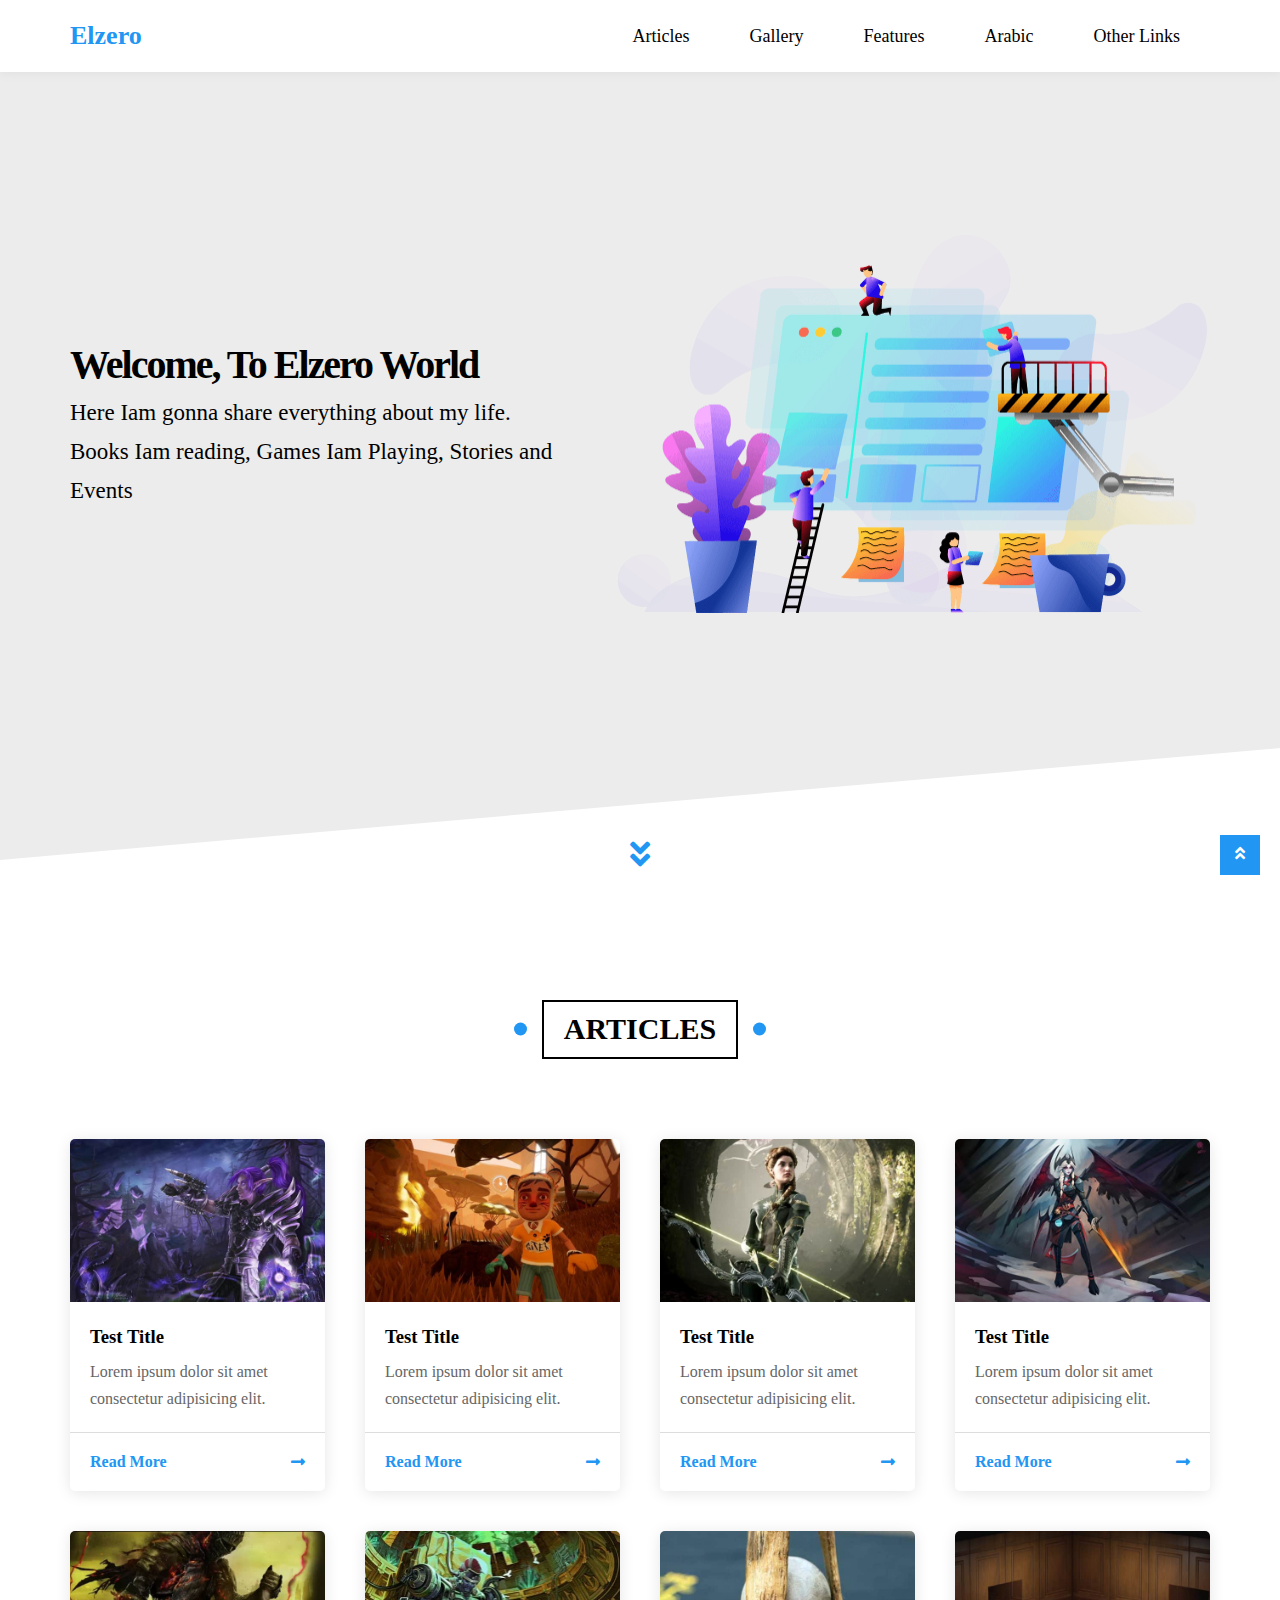
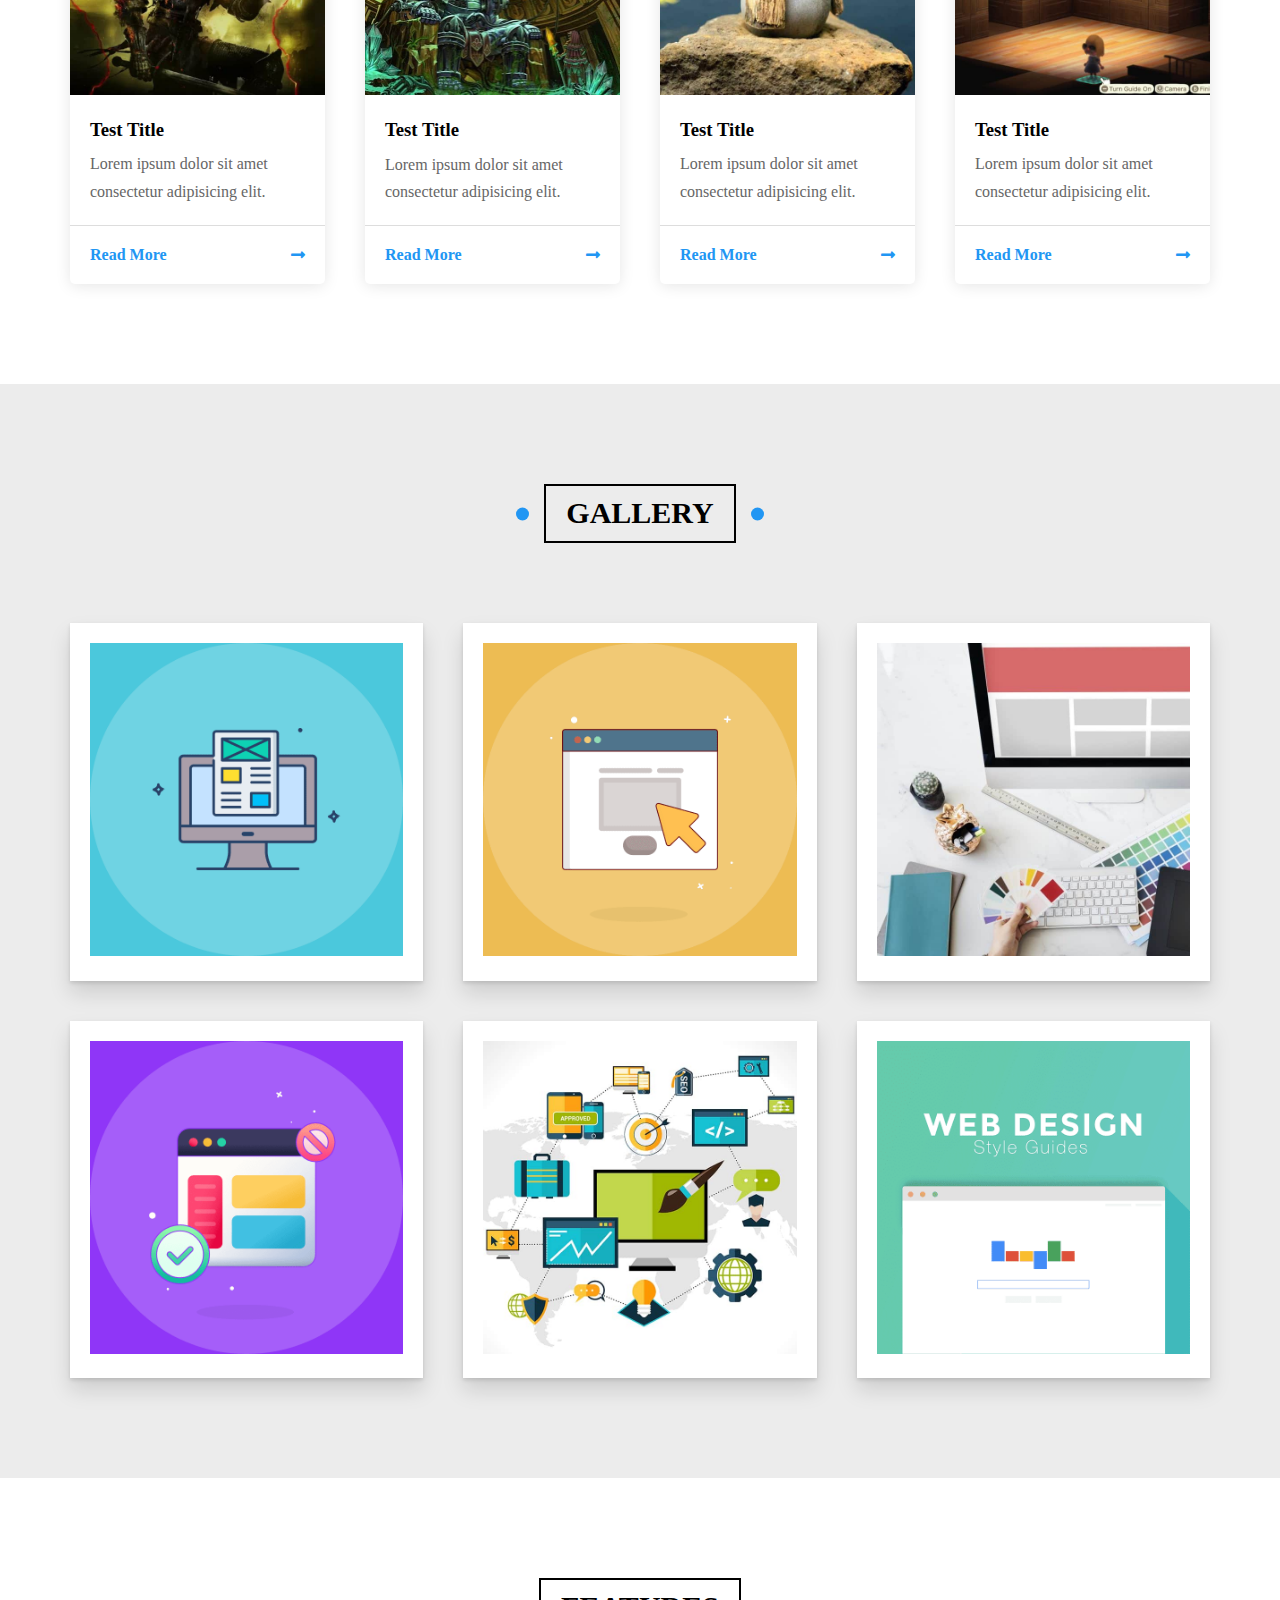
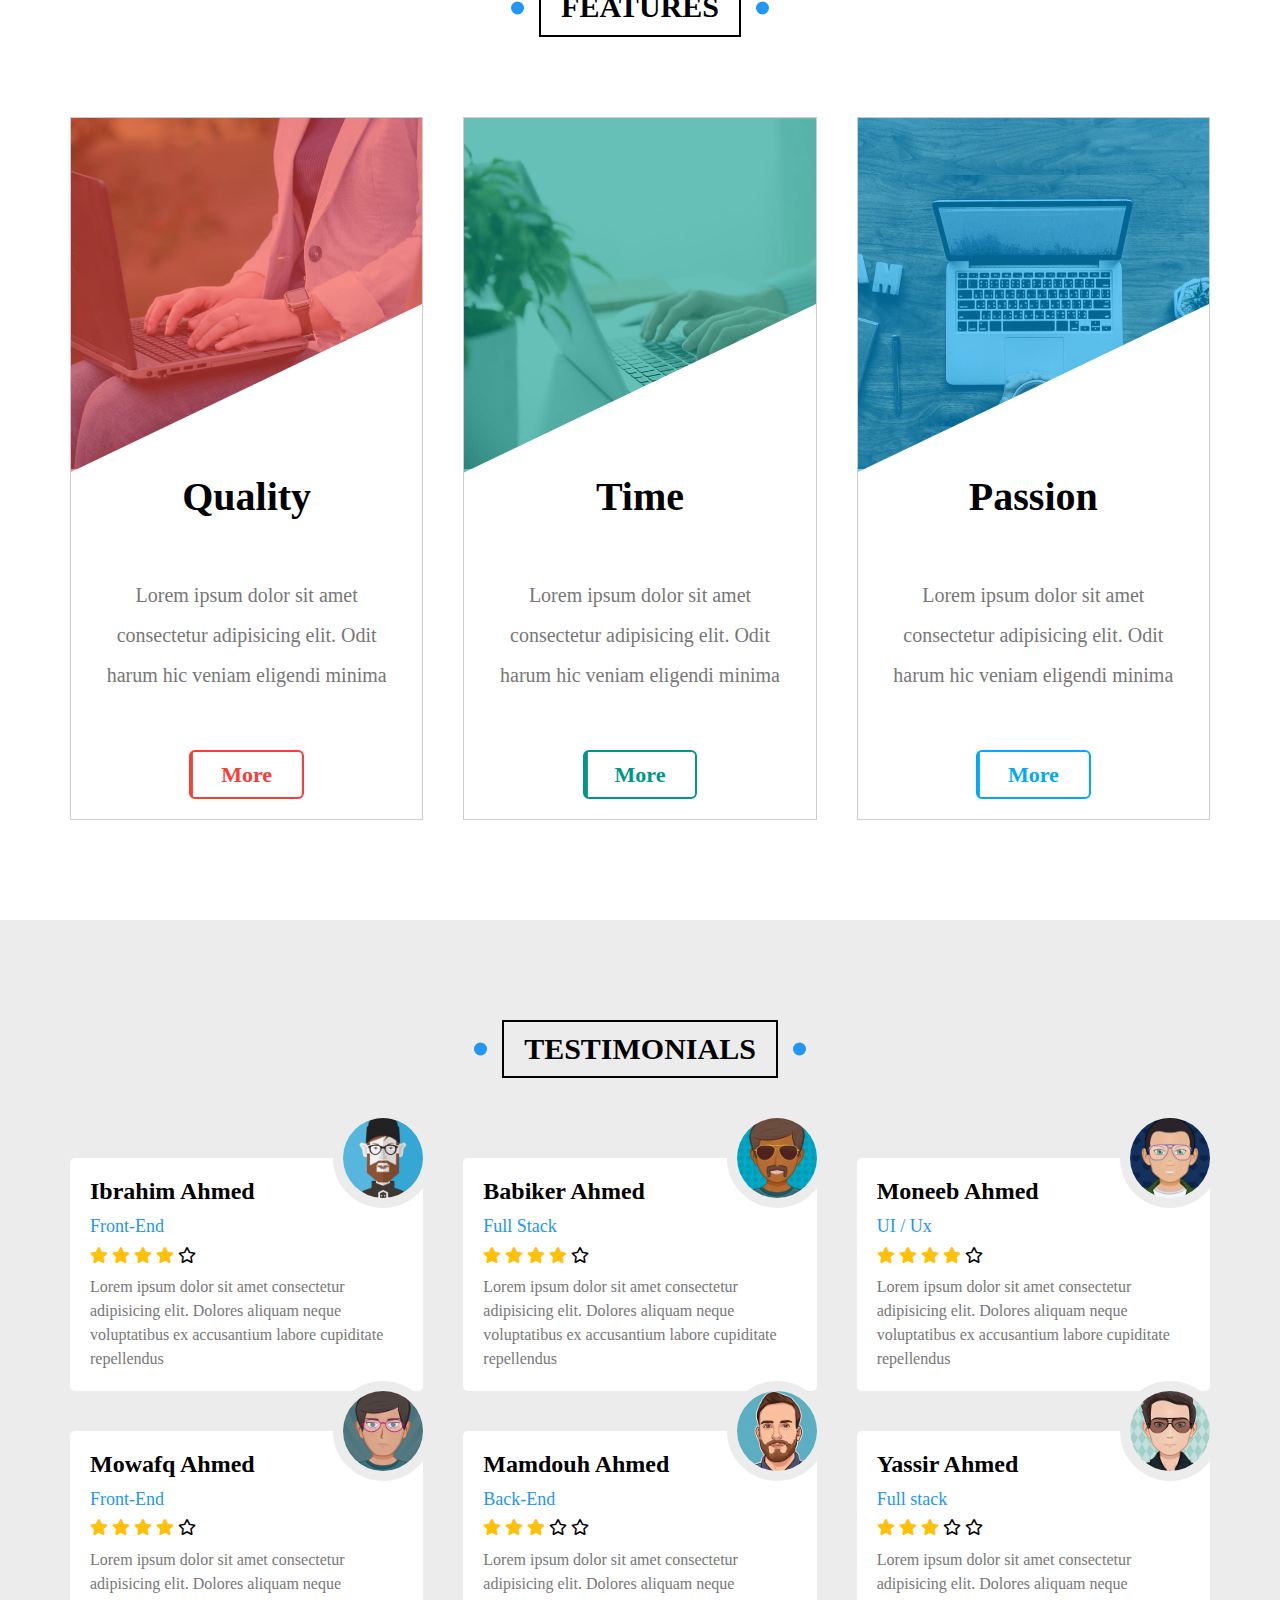
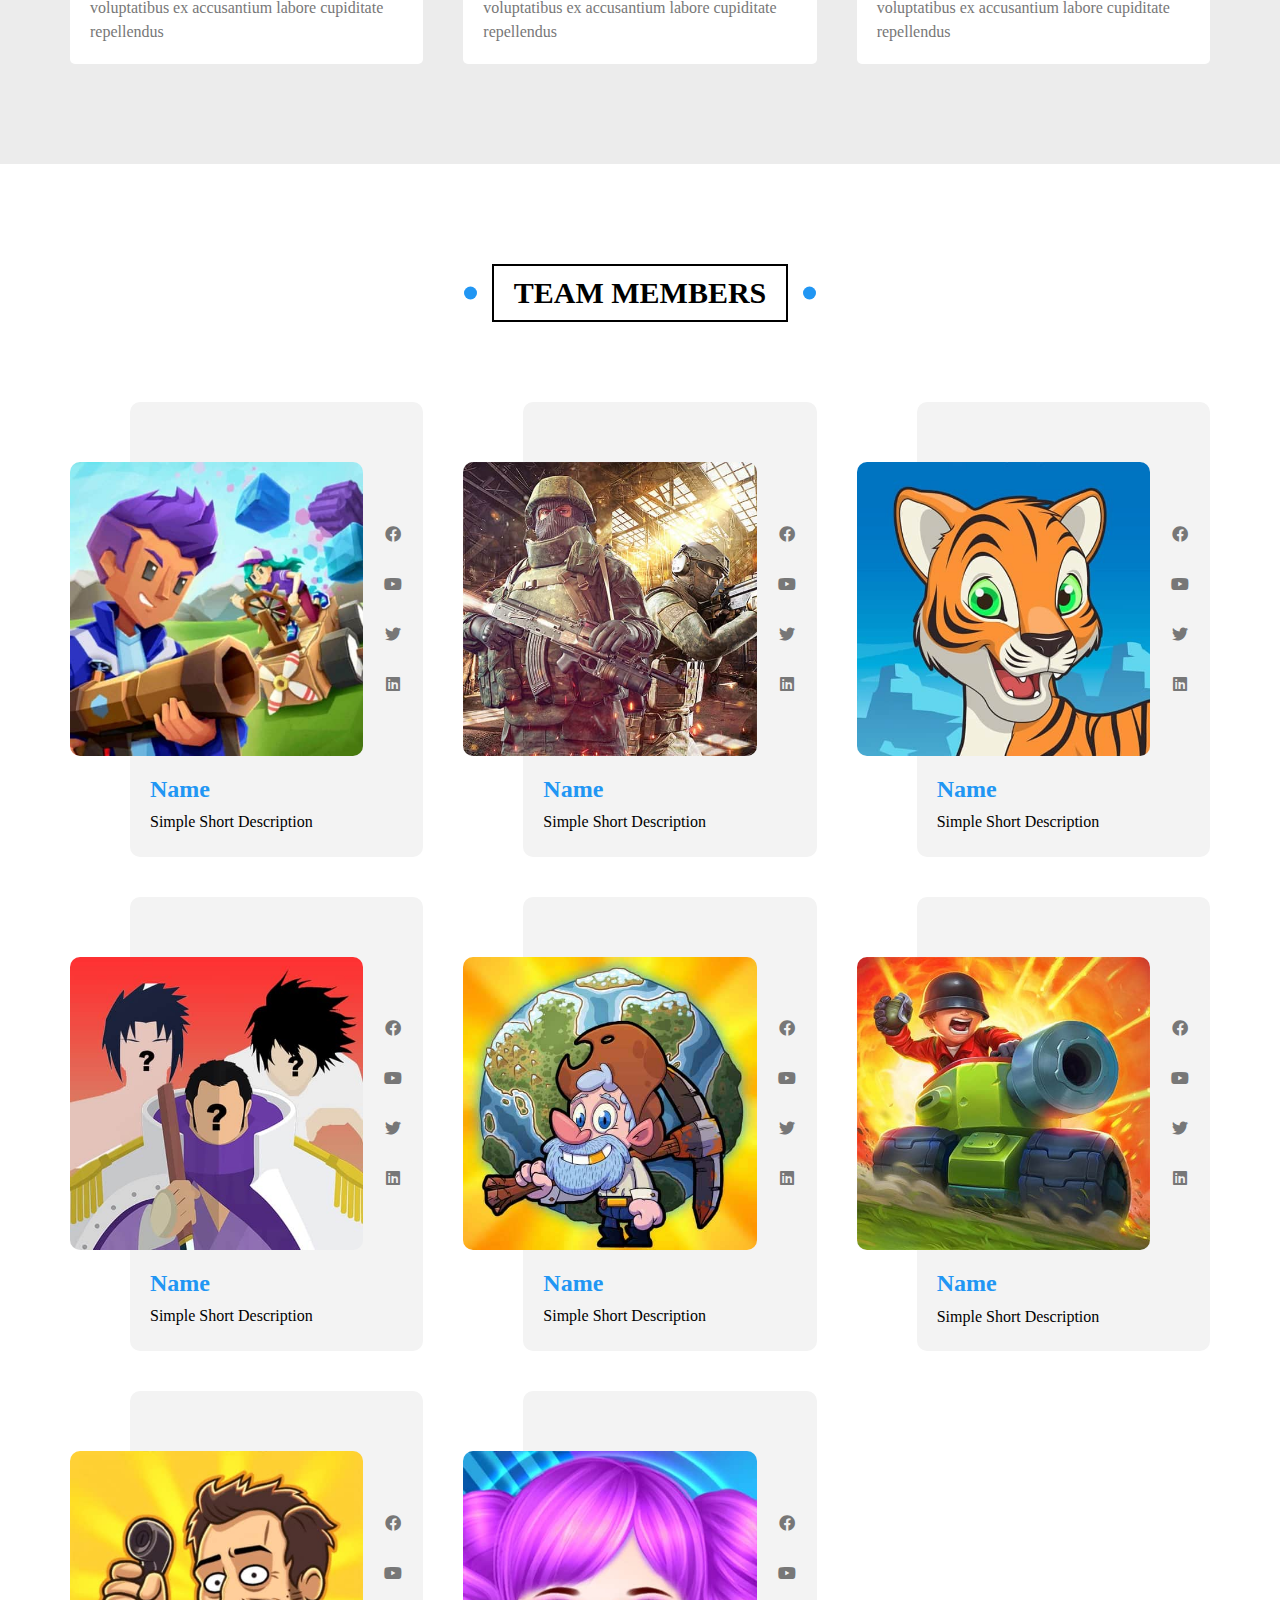
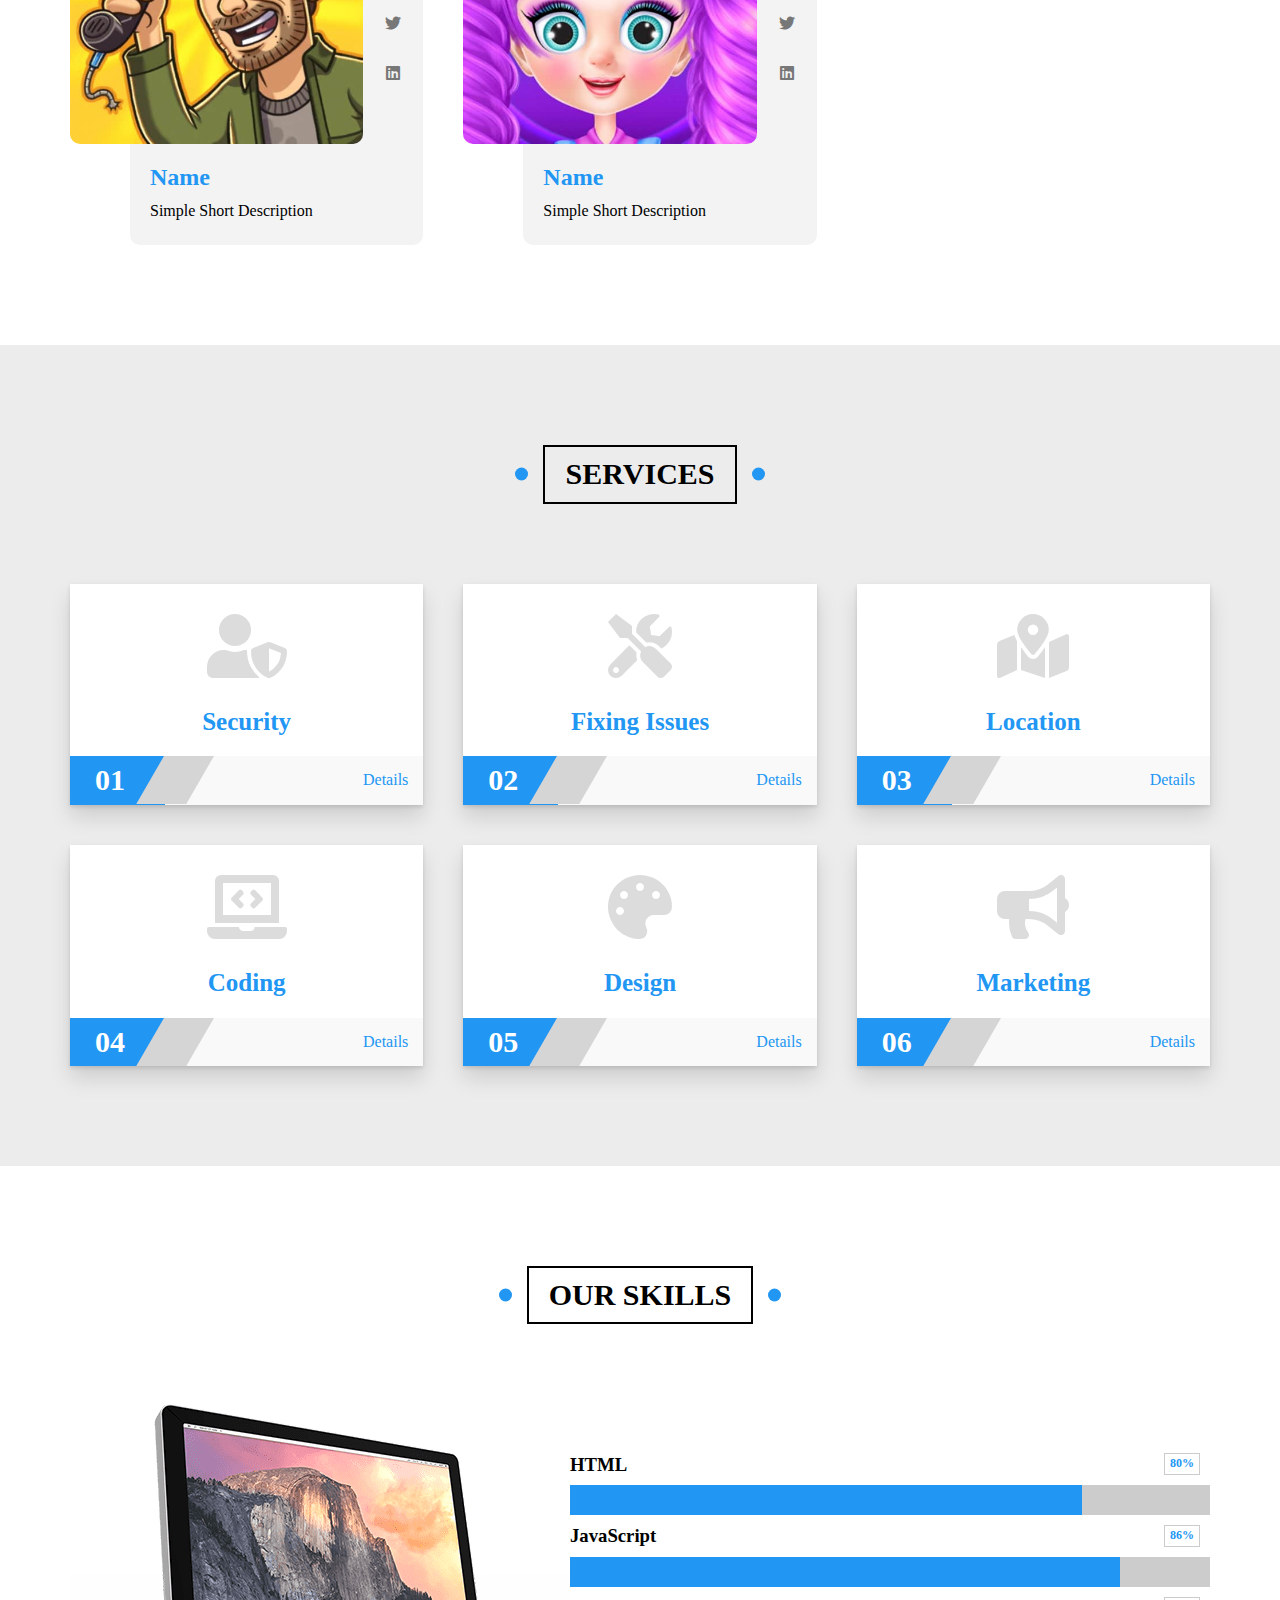
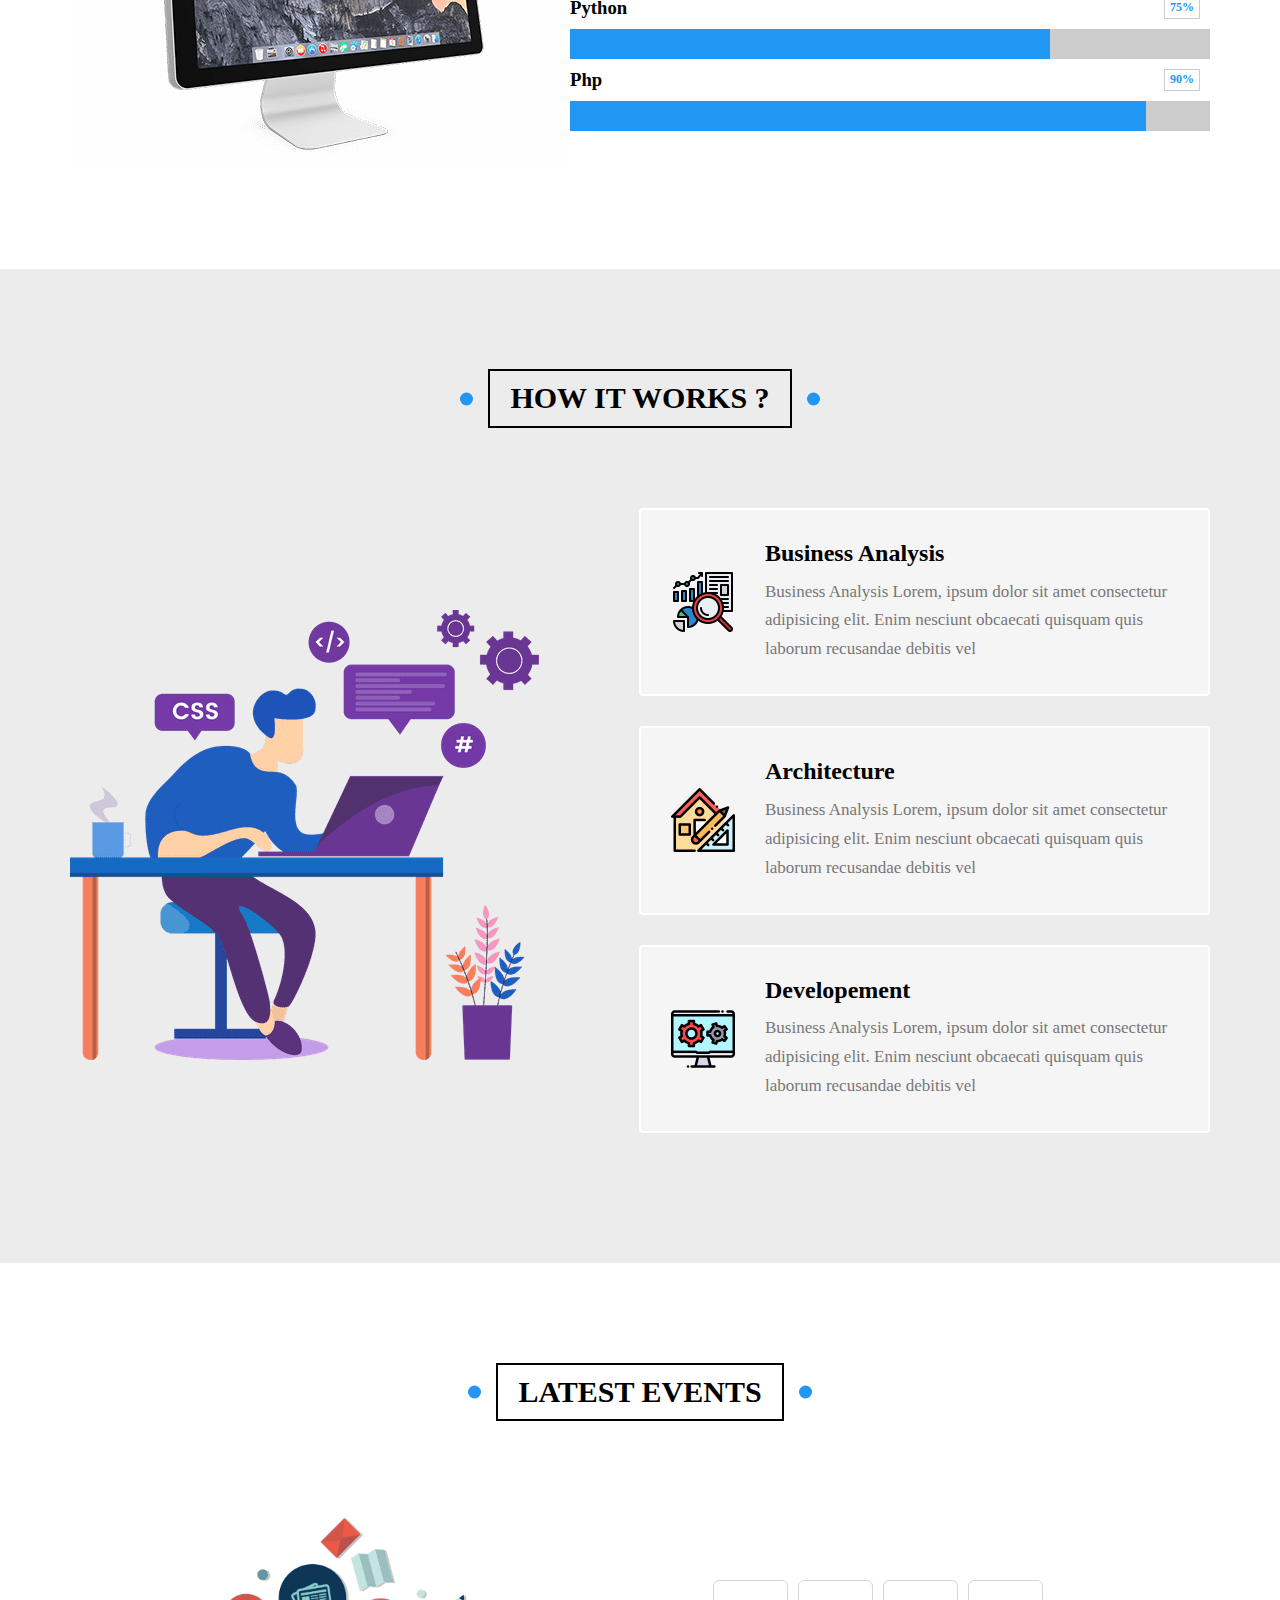
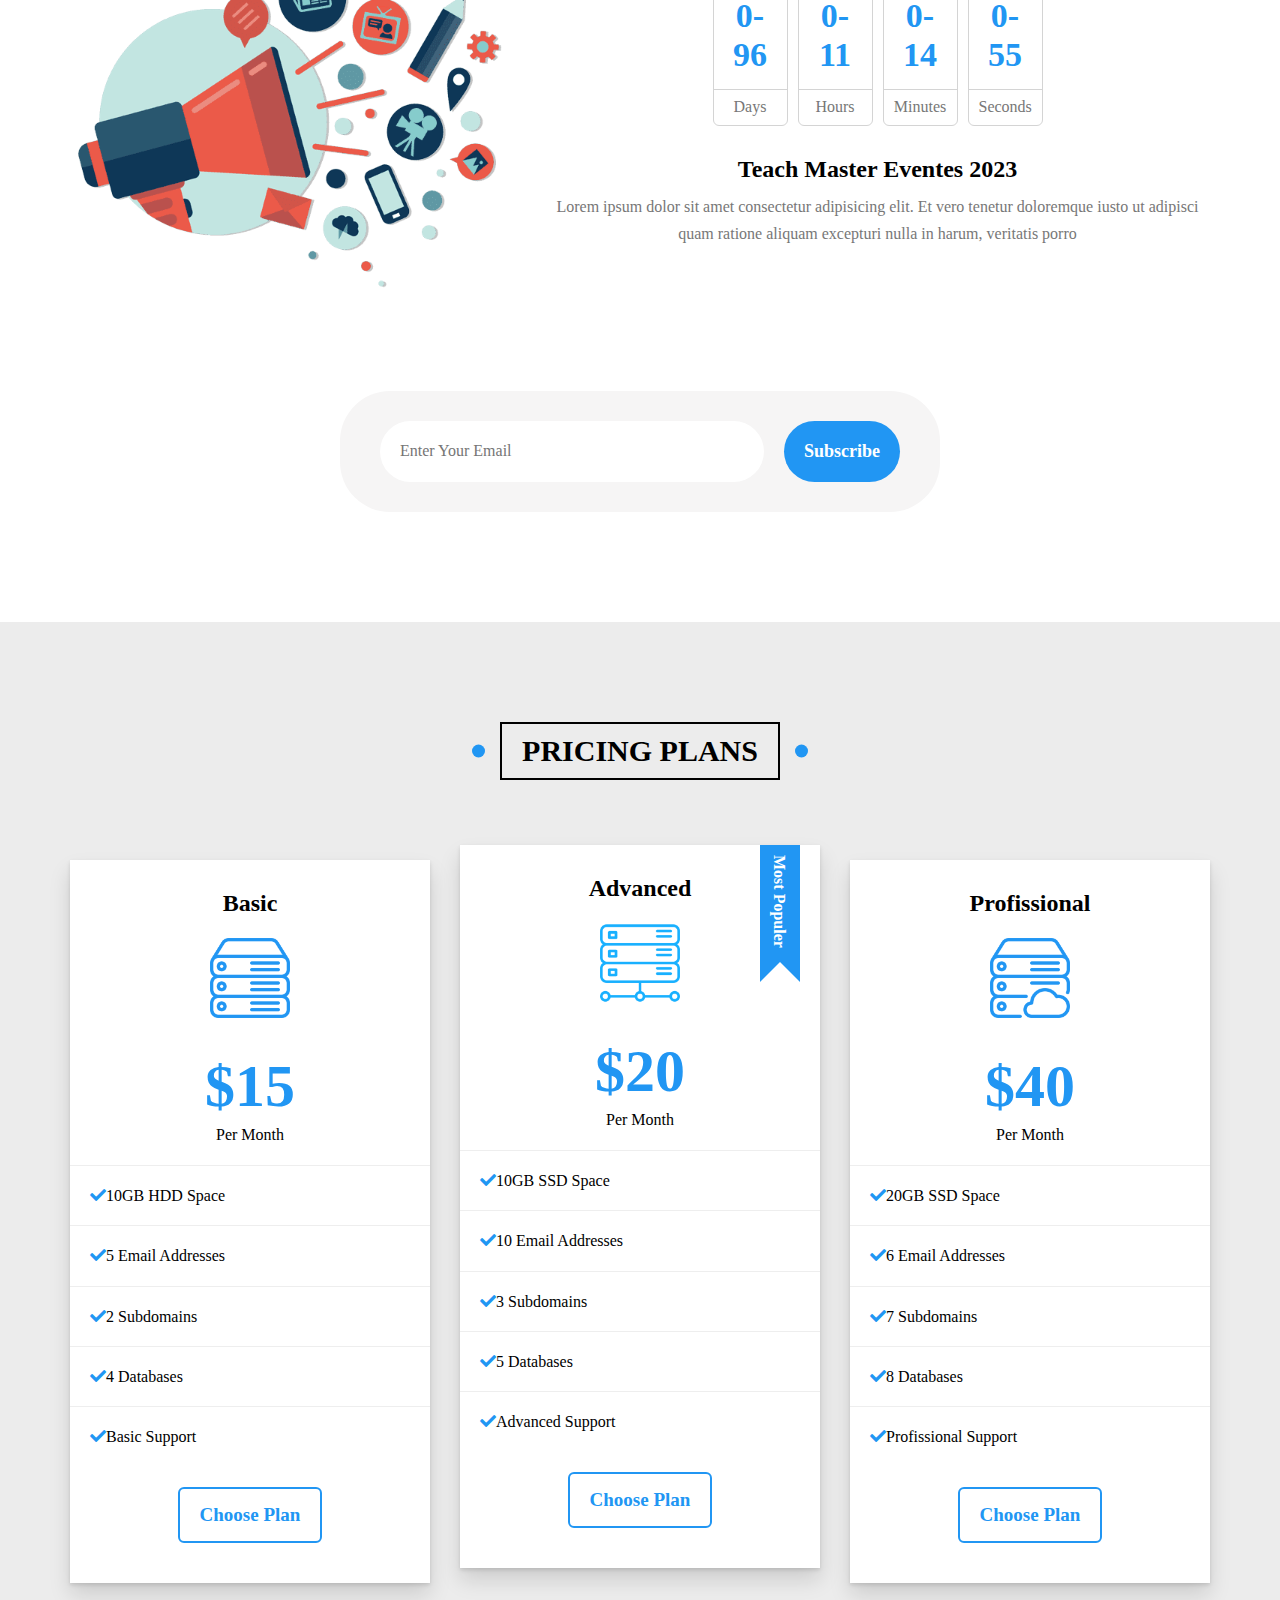
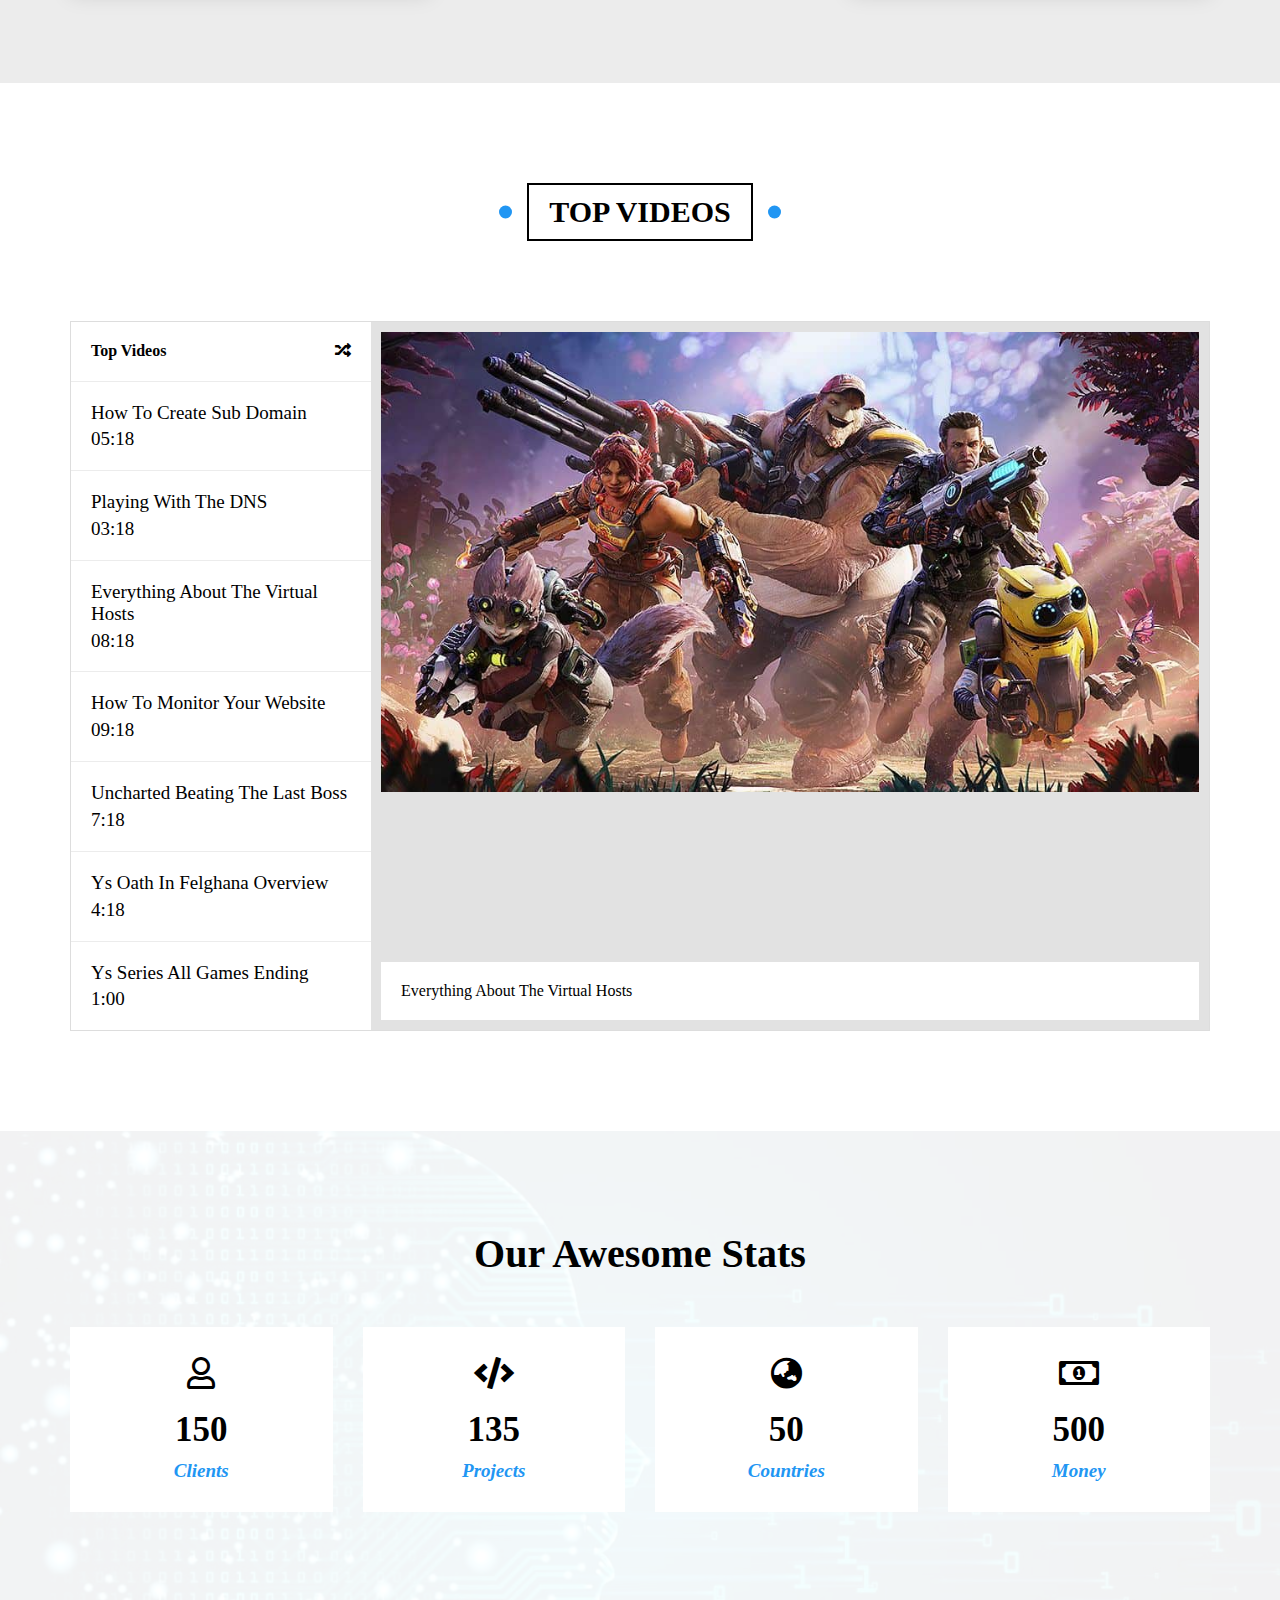
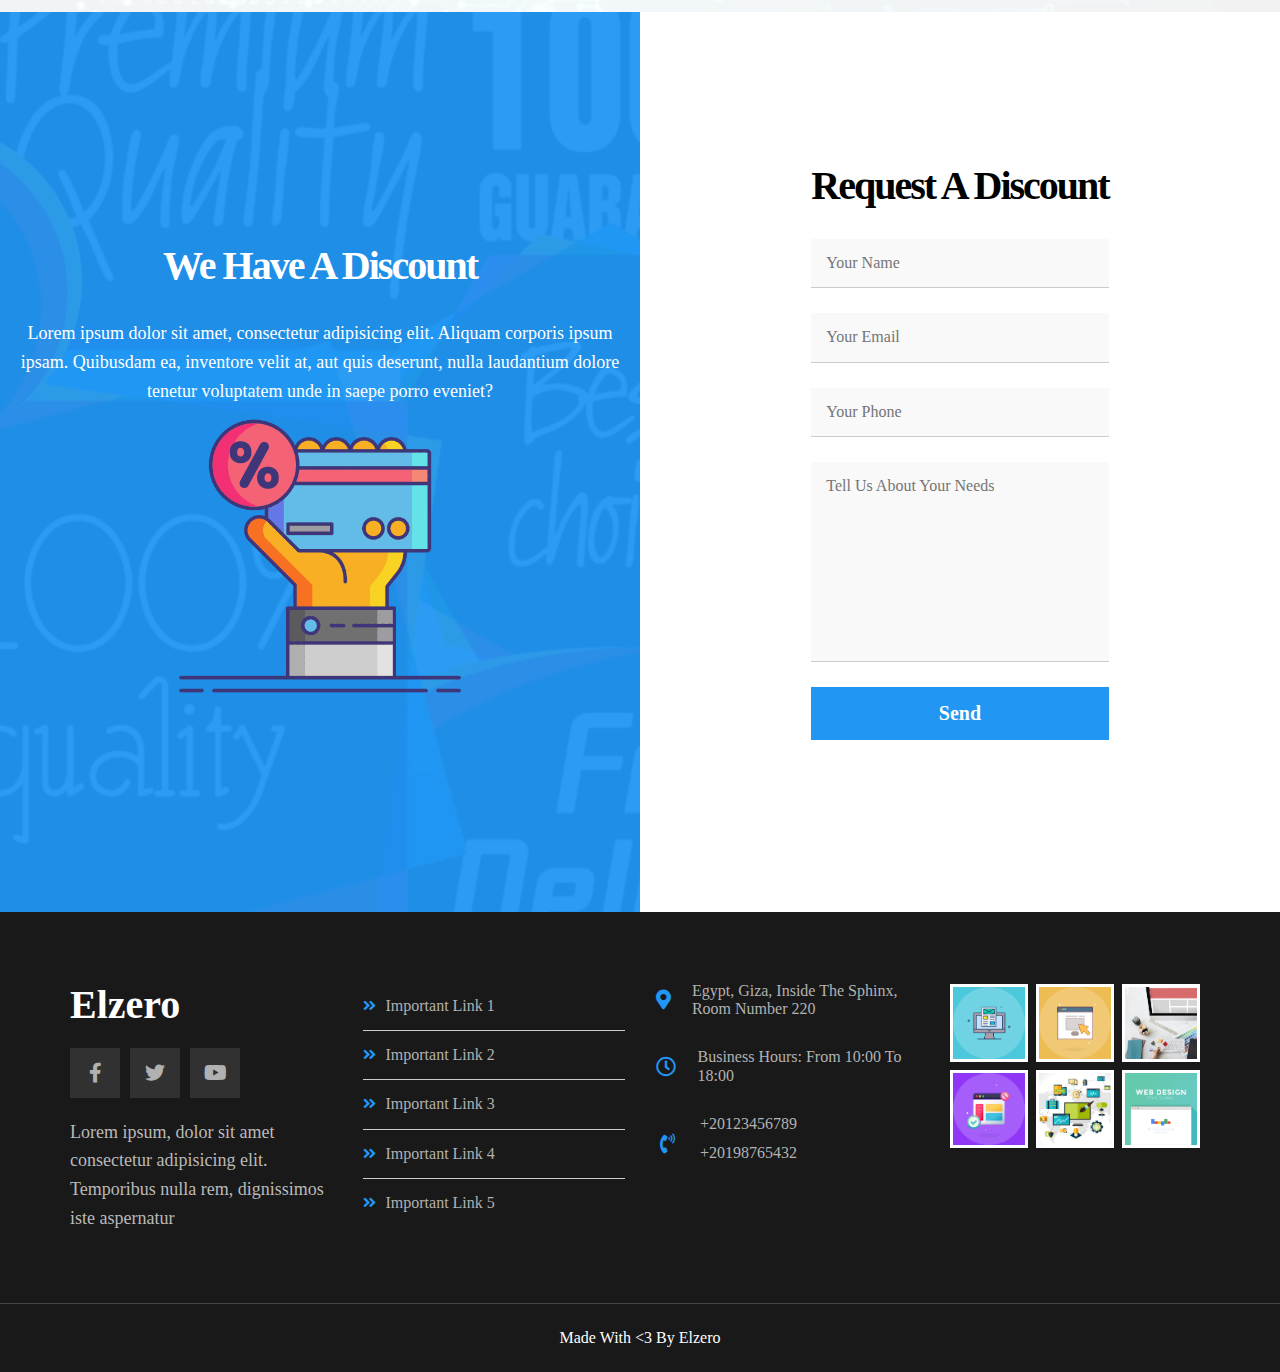
<file: index.html>
<!DOCTYPE html>
<html lang="en">

<head>
  <meta charset="UTF-8" />
  <meta http-equiv="X-UA-Compatible" content="IE=edge" />
  <meta name="viewport" content="width=device-width, initial-scale=1.0" />
  <meta name="theme-color" content="#2196f3" />
  <meta name="description" content="A simple web template from Elzero Web Scool template three" />
  <title>Elzero</title>
  <link rel="stylesheet" href="css/normalize.css" />
  <link rel="stylesheet" href="css/all.min.css" />
  <link rel="stylesheet" href="css/elzero.css" />
</head>

<body>
  <a href="#header" class="scroll-to-top"><i class="fas fa-angle-double-up"></i></a>
  <!-- Start header  -->
  <div class="header" id="header">
    <div class="container">
      <a href="#" class="logo">Elzero</a>
      <ul class="main-nav">
        <li><a href="#articles">Articles</a></li>
        <li><a href="#gallery">Gallery</a></li>
        <li><a href="#features">Features</a></li>
        <li><a href="ar">Arabic</a></li>
        <li>
          <a>Other Links</a>
          <!-- Start mega-menu  -->
          <div class="mega-menu">
            <div class="image">
              <img src="imgs/megamenu.png" />
            </div>
            <ul class="links">
              <li>
                <a href="#testimonials"><i class="far fa-comments fa-fw"></i> Testimonials</a>
              </li>
              <li>
                <a href="#team"><i class="far fa-user fa-fw"></i> Team Members</a>
              </li>
              <li>
                <a href="#services"><i class="far fa-building fa-fw"></i> Services</a>
              </li>
              <li>
                <a href="#our-skills"><i class="far fa-check-circle fa-fw"></i> Our Skills</a>
              </li>
              <li>
                <a href="#work-steps"><i class="far fa-clipboard fa-fw"></i> How It Works</a>
              </li>
            </ul>
            <ul class="links">
              <li>
                <a href="#events"><i class="far fa-calendar-alt fa-fw"></i> Events</a>
              </li>
              <li>
                <a href="#pricing"><i class="fas fa-server fa-fw"></i> Pricing Plans</a>
              </li>
              <li>
                <a href="#video"><i class="far fa-play-circle fa-fw"></i> Top Videos</a>
              </li>
              <li>
                <a href="#stats"><i class="far fa-chart-bar fa-fw"></i> Stats</a>
              </li>
              <li>
                <a href="#discount"><i class="fas fa-percent fa-fw"></i> Request A Discount</a>
              </li>
            </ul>
          </div>
        </li>
        <!-- End mega-menu  -->
      </ul>
    </div>
  </div>
  <!-- End header  -->
  <!-- Start Landing  -->
  <div class="landing">
    <div class="container">
      <div class="text">
        <h1>Welcome, To Elzero World</h1>
        <p>
          Here Iam gonna share everything about my life. Books Iam reading,
          Games Iam Playing, Stories and Events
        </p>
      </div>
      <div class="image">
        <img src="imgs/landing-image.png" />
      </div>
    </div>
    <a href="#articles" class="go-down">
      <i class="fas fa-angle-double-down fa-2x"></i>
    </a>
  </div>
  <!-- End Landing  -->
  <!-- Start Articles -->
  <div class="articles" id="articles">
    <h2 class="main-heading">Articles</h2>
    <div class="container">
      <div class="box">
        <img src="imgs/cat-01.jpg" />
        <div class="content">
          <h3>Test Title</h3>
          <p>Lorem ipsum dolor sit amet consectetur adipisicing elit.</p>
        </div>
        <div class="info">
          <a href="#">Read More</a>
          <i class="fas fa-long-arrow-alt-right"></i>
        </div>
      </div>
      <div class="box">
        <img src="imgs/cat-02.jpg" />
        <div class="content">
          <h3>Test Title</h3>
          <p>Lorem ipsum dolor sit amet consectetur adipisicing elit.</p>
        </div>
        <div class="info">
          <a href="#">Read More</a>
          <i class="fas fa-long-arrow-alt-right"></i>
        </div>
      </div>
      <div class="box">
        <img src="imgs/cat-03.jpg" />
        <div class="content">
          <h3>Test Title</h3>
          <p>Lorem ipsum dolor sit amet consectetur adipisicing elit.</p>
        </div>
        <div class="info">
          <a href="#">Read More</a>
          <i class="fas fa-long-arrow-alt-right"></i>
        </div>
      </div>
      <div class="box">
        <img src="imgs/cat-04.jpg" />
        <div class="content">
          <h3>Test Title</h3>
          <p>Lorem ipsum dolor sit amet consectetur adipisicing elit.</p>
        </div>
        <div class="info">
          <a href="#">Read More</a>
          <i class="fas fa-long-arrow-alt-right"></i>
        </div>
      </div>
      <div class="box">
        <img src="imgs/cat-05.jpg" />
        <div class="content">
          <h3>Test Title</h3>
          <p>Lorem ipsum dolor sit amet consectetur adipisicing elit.</p>
        </div>
        <div class="info">
          <a href="#">Read More</a>
          <i class="fas fa-long-arrow-alt-right"></i>
        </div>
      </div>
      <div class="box">
        <img src="imgs/cat-06.jpg" />
        <div class="content">
          <h3>Test Title</h3>
          <p>Lorem ipsum dolor sit amet consectetur adipisicing elit.</p>
        </div>
        <div class="info">
          <a href="#">Read More</a>
          <i class="fas fa-long-arrow-alt-right"></i>
        </div>
      </div>
      <div class="box">
        <img src="imgs/cat-07.jpg" />
        <div class="content">
          <h3>Test Title</h3>
          <p>Lorem ipsum dolor sit amet consectetur adipisicing elit.</p>
        </div>
        <div class="info">
          <a href="#">Read More</a>
          <i class="fas fa-long-arrow-alt-right"></i>
        </div>
      </div>
      <div class="box">
        <img src="imgs/cat-08.jpg" />
        <div class="content">
          <h3>Test Title</h3>
          <p>Lorem ipsum dolor sit amet consectetur adipisicing elit.</p>
        </div>
        <div class="info">
          <a href="#">Read More</a>
          <i class="fas fa-long-arrow-alt-right"></i>
        </div>
      </div>
    </div>
  </div>
  <!-- End Articles -->
  <!-- Start Gallery  -->
  <div class="gallery" id="gallery">
    <h2 class="main-heading">Gallery</h2>
    <div class="container">
      <div class="box">
        <div class="image">
          <img src="imgs/gallery-01.png" />
        </div>
      </div>
      <div class="box">
        <div class="image">
          <img src="imgs/gallery-02.png" />
        </div>
      </div>
      <div class="box">
        <div class="image">
          <img src="imgs/gallery-03.jpg" />
        </div>
      </div>
      <div class="box">
        <div class="image">
          <img src="imgs/gallery-04.png" />
        </div>
      </div>
      <div class="box">
        <div class="image">
          <img src="imgs/gallery-05.jpg" />
        </div>
      </div>
      <div class="box">
        <div class="image">
          <img src="imgs/gallery-06.png" />
        </div>
      </div>
    </div>
  </div>
  <!-- End Gallery  -->
  <!-- Start Features  -->
  <div class="features" id="features">
    <h2 class="main-heading">Features</h2>
    <div class="container">
      <div class="box quality">
        <div class="img-holder">
          <img src="imgs/features-01.jpg" />
        </div>
        <h2>Quality</h2>
        <p>
          Lorem ipsum dolor sit amet consectetur adipisicing elit. Odit harum
          hic veniam eligendi minima
        </p>
        <a href="#" class="link">More</a>
      </div>
      <div class="box time">
        <div class="img-holder">
          <img src="imgs/features-02.jpg" />
        </div>
        <h2>Time</h2>
        <p>
          Lorem ipsum dolor sit amet consectetur adipisicing elit. Odit harum
          hic veniam eligendi minima
        </p>
        <a href="#" class="link">More</a>
      </div>
      <div class="box passion">
        <div class="img-holder">
          <img src="imgs/features-03.jpg" />
        </div>
        <h2>Passion</h2>
        <p>
          Lorem ipsum dolor sit amet consectetur adipisicing elit. Odit harum
          hic veniam eligendi minima
        </p>
        <a href="#" class="link">More</a>
      </div>
    </div>
  </div>
  <!-- End Features  -->
  <!-- Start Testimonials -->
  <div class="testimonials" id="testimonials">
    <h2 class="main-heading">Testimonials</h2>
    <div class="container">
      <div class="box">
        <img src="imgs/avatar-01.png" />
        <h2>Ibrahim Ahmed</h2>
        <span class="title">Front-End</span>
        <div class="rate">
          <i class="filled fas fa-star"></i>
          <i class="filled fas fa-star"></i>
          <i class="filled fas fa-star"></i>
          <i class="filled fas fa-star"></i>
          <i class="far fa-star"></i>
        </div>
        <p>
          Lorem ipsum dolor sit amet consectetur adipisicing elit. Dolores
          aliquam neque voluptatibus ex accusantium labore cupiditate
          repellendus
        </p>
      </div>
      <div class="box">
        <img src="imgs/avatar-02.png" />
        <h2>Babiker Ahmed</h2>
        <span class="title">Full Stack</span>
        <div class="rate">
          <i class="filled fas fa-star"></i>
          <i class="filled fas fa-star"></i>
          <i class="filled fas fa-star"></i>
          <i class="filled fas fa-star"></i>
          <i class="far fa-star"></i>
        </div>
        <p>
          Lorem ipsum dolor sit amet consectetur adipisicing elit. Dolores
          aliquam neque voluptatibus ex accusantium labore cupiditate
          repellendus
        </p>
      </div>
      <div class="box">
        <img src="imgs/avatar-03.png" />
        <h2>Moneeb Ahmed</h2>
        <span class="title">UI / Ux</span>
        <div class="rate">
          <i class="filled fas fa-star"></i>
          <i class="filled fas fa-star"></i>
          <i class="filled fas fa-star"></i>
          <i class="filled fas fa-star"></i>
          <i class="far fa-star"></i>
        </div>
        <p>
          Lorem ipsum dolor sit amet consectetur adipisicing elit. Dolores
          aliquam neque voluptatibus ex accusantium labore cupiditate
          repellendus
        </p>
      </div>
      <div class="box">
        <img src="imgs/avatar-04.png" />
        <h2>Mowafq Ahmed</h2>
        <span class="title">Front-End</span>
        <div class="rate">
          <i class="filled fas fa-star"></i>
          <i class="filled fas fa-star"></i>
          <i class="filled fas fa-star"></i>
          <i class="filled fas fa-star"></i>
          <i class="far fa-star"></i>
        </div>
        <p>
          Lorem ipsum dolor sit amet consectetur adipisicing elit. Dolores
          aliquam neque voluptatibus ex accusantium labore cupiditate
          repellendus
        </p>
      </div>
      <div class="box">
        <img src="imgs/avatar-05.png" />
        <h2>Mamdouh Ahmed</h2>
        <span class="title">Back-End</span>
        <div class="rate">
          <i class="filled fas fa-star"></i>
          <i class="filled fas fa-star"></i>
          <i class="filled fas fa-star"></i>
          <i class="far fa-star"></i>
          <i class="far fa-star"></i>
        </div>
        <p>
          Lorem ipsum dolor sit amet consectetur adipisicing elit. Dolores
          aliquam neque voluptatibus ex accusantium labore cupiditate
          repellendus
        </p>
      </div>
      <div class="box">
        <img src="imgs/avatar-06.png" />
        <h2>Yassir Ahmed</h2>
        <span class="title">Full stack</span>
        <div class="rate">
          <i class="filled fas fa-star"></i>
          <i class="filled fas fa-star"></i>
          <i class="filled fas fa-star"></i>
          <i class="far fa-star"></i>
          <i class="far fa-star"></i>
        </div>
        <p>
          Lorem ipsum dolor sit amet consectetur adipisicing elit. Dolores
          aliquam neque voluptatibus ex accusantium labore cupiditate
          repellendus
        </p>
      </div>
    </div>
  </div>
  <!-- End Testimonials -->
  <!-- Start Team Members -->
  <div class="team">
    <h2 class="main-heading">Team Members</h2>
    <div class="container">
      <div class="box">
        <div class="data">
          <img src="imgs/team-01.jpg" />
          <div class="social">
            <a href="https://www.facebook.com"><i class="fab fa-facebook"></i></a>
            <a href="https://www.youtube.com"><i class="fab fa-youtube"></i></a>
            <a href="https://www.twitter.com"><i class="fab fa-twitter"></i></a>
            <a href="https://www.linkedin.com"><i class="fab fa-linkedin"></i></a>
          </div>
        </div>
        <div class="info">
          <h2>Name</h2>
          <p>Simple Short Description</p>
        </div>
      </div>
      <div class="box">
        <div class="data">
          <img src="imgs/team-02.jpg" />
          <div class="social">
            <a href="https://www.facebook.com"><i class="fab fa-facebook"></i></a>
            <a href="https://www.youtube.com"><i class="fab fa-youtube"></i></a>
            <a href="https://www.twitter.com"><i class="fab fa-twitter"></i></a>
            <a href="https://www.linkedin.com"><i class="fab fa-linkedin"></i></a>
          </div>
        </div>
        <div class="info">
          <h2>Name</h2>
          <p>Simple Short Description</p>
        </div>
      </div>
      <div class="box">
        <div class="data">
          <img src="imgs/team-03.jpg" />
          <div class="social">
            <a href="https://www.facebook.com"><i class="fab fa-facebook"></i></a>
            <a href="https://www.youtube.com"><i class="fab fa-youtube"></i></a>
            <a href="https://www.twitter.com"><i class="fab fa-twitter"></i></a>
            <a href="https://www.linkedin.com"><i class="fab fa-linkedin"></i></a>
          </div>
        </div>
        <div class="info">
          <h2>Name</h2>
          <p>Simple Short Description</p>
        </div>
      </div>
      <div class="box">
        <div class="data">
          <img src="imgs/team-04.jpg" />
          <div class="social">
            <a href="https://www.facebook.com"><i class="fab fa-facebook"></i></a>
            <a href="https://www.youtube.com"><i class="fab fa-youtube"></i></a>
            <a href="https://www.twitter.com"><i class="fab fa-twitter"></i></a>
            <a href="https://www.linkedin.com"><i class="fab fa-linkedin"></i></a>
          </div>
        </div>
        <div class="info">
          <h2>Name</h2>
          <p>Simple Short Description</p>
        </div>
      </div>
      <div class="box">
        <div class="data">
          <img src="imgs/team-05.jpg" />
          <div class="social">
            <a href="https://www.facebook.com"><i class="fab fa-facebook"></i></a>
            <a href="https://www.youtube.com"><i class="fab fa-youtube"></i></a>
            <a href="https://www.twitter.com"><i class="fab fa-twitter"></i></a>
            <a href="https://www.linkedin.com"><i class="fab fa-linkedin"></i></a>
          </div>
        </div>
        <div class="info">
          <h2>Name</h2>
          <p>Simple Short Description</p>
        </div>
      </div>
      <div class="box">
        <div class="data">
          <img src="imgs/team-06.jpg" />
          <div class="social">
            <a href="https://www.facebook.com"><i class="fab fa-facebook"></i></a>
            <a href="https://www.youtube.com"><i class="fab fa-youtube"></i></a>
            <a href="https://www.twitter.com"><i class="fab fa-twitter"></i></a>
            <a href="https://www.linkedin.com"><i class="fab fa-linkedin"></i></a>
          </div>
        </div>
        <div class="info">
          <h2>Name</h2>
          <p>Simple Short Description</p>
        </div>
      </div>
      <div class="box">
        <div class="data">
          <img src="imgs/team-07.jpg" />
          <div class="social">
            <a href="https://www.facebook.com"><i class="fab fa-facebook"></i></a>
            <a href="https://www.youtube.com"><i class="fab fa-youtube"></i></a>
            <a href="https://www.twitter.com"><i class="fab fa-twitter"></i></a>
            <a href="https://www.linkedin.com"><i class="fab fa-linkedin"></i></a>
          </div>
        </div>
        <div class="info">
          <h2>Name</h2>
          <p>Simple Short Description</p>
        </div>
      </div>
      <div class="box">
        <div class="data">
          <img src="imgs/team-08.jpg" />
          <div class="social">
            <a href="https://www.facebook.com"><i class="fab fa-facebook"></i></a>
            <a href="https://www.youtube.com"><i class="fab fa-youtube"></i></a>
            <a href="https://www.twitter.com"><i class="fab fa-twitter"></i></a>
            <a href="https://www.linkedin.com"><i class="fab fa-linkedin"></i></a>
          </div>
        </div>
        <div class="info">
          <h2>Name</h2>
          <p>Simple Short Description</p>
        </div>
      </div>
    </div>
  </div>
  <!-- End Team Members -->
  <!-- Start Servcies -->
  <div class="services" id="services">
    <h2 class="main-heading">Services</h2>
    <div class="container">
      <div class="box">
        <i class="fas fa-user-shield fa-4x"></i>
        <h3>Security</h3>
        <div class="info">
          <a href="#">Details</a>
        </div>
      </div>
      <div class="box">
        <i class="fas fa-tools fa-4x"></i>
        <h3>Fixing Issues</h3>
        <div class="info">
          <a href="#">Details</a>
        </div>
      </div>
      <div class="box">
        <i class="fas fa-map-marked-alt fa-4x"></i>
        <h3>Location</h3>
        <div class="info">
          <a href="#">Details</a>
        </div>
      </div>
      <div class="box">
        <i class="fas fa-laptop-code fa-4x"></i>
        <h3>Coding</h3>
        <div class="info">
          <a href="#">Details</a>
        </div>
      </div>
      <div class="box">
        <i class="fas fa-palette fa-4x"></i>
        <h3>Design</h3>
        <div class="info">
          <a href="#">Details</a>
        </div>
      </div>
      <div class="box">
        <i class="fas fa-bullhorn fa-4x"></i>
        <h3>Marketing</h3>
        <div class="info">
          <a href="#">Details</a>
        </div>
      </div>
    </div>
  </div>
  <!-- End Servcies -->
  <!-- Start Skills -->
  <div class="our-skills" id="our-skills">
    <h2 class="main-heading">Our Skills</h2>
    <div class="container">
      <img src="imgs/skills.png" />
      <div class="skills">
        <div class="skill">
          <h3>HTML <span>80%</span></h3>
          <div class="prog">
            <span style="width: 80%"></span>
          </div>
        </div>
        <div class="skill">
          <h3>JavaScript <span>86%</span></h3>
          <div class="prog">
            <span style="width: 86%"></span>
          </div>
        </div>
        <div class="skill">
          <h3>Python <span>75%</span></h3>
          <div class="prog">
            <span style="width: 75%"></span>
          </div>
        </div>
        <div class="skill">
          <h3>Php <span>90%</span></h3>
          <div class="prog">
            <span style="width: 90%"></span>
          </div>
        </div>
      </div>
    </div>
  </div>
  <!-- End Skills -->
  <!-- Start Works-steps -->
  <div class="work-steps" id="work-steps">
    <h2 class="main-heading">How it works ?</h2>
    <div class="container">
      <img src="imgs/work-steps.png" class="image" />
      <div class="info">
        <div class="box">
          <img src="imgs/work-steps-1.png" />
          <div class="text">
            <h2>Business Analysis</h2>
            <p>
              Business Analysis Lorem, ipsum dolor sit amet consectetur
              adipisicing elit. Enim nesciunt obcaecati quisquam quis laborum
              recusandae debitis vel
            </p>
          </div>
        </div>
        <div class="box">
          <img src="imgs/work-steps-2.png" />
          <div class="text">
            <h2>Architecture</h2>
            <p>
              Business Analysis Lorem, ipsum dolor sit amet consectetur
              adipisicing elit. Enim nesciunt obcaecati quisquam quis laborum
              recusandae debitis vel
            </p>
          </div>
        </div>
        <div class="box">
          <img src="imgs/work-steps-3.png" />
          <div class="text">
            <h2>Developement</h2>
            <p>
              Business Analysis Lorem, ipsum dolor sit amet consectetur
              adipisicing elit. Enim nesciunt obcaecati quisquam quis laborum
              recusandae debitis vel
            </p>
          </div>
        </div>
      </div>
    </div>
  </div>
  <!-- End Works-steps -->
  <!-- Start Events -->
  <div class="events" id="events">
    <h2 class="main-heading">Latest Events</h2>
    <div class="container">
      <img src="imgs/events.png" />
      <div class="info">
        <div class="time">
          <div class="unit">
            <span>0-96</span>
            <span>Days</span>
          </div>
          <div class="unit">
            <span>0-11</span>
            <span>Hours</span>
          </div>
          <div class="unit">
            <span>0-14</span>
            <span>Minutes</span>
          </div>
          <div class="unit">
            <span>0-55</span>
            <span>Seconds</span>
          </div>
        </div>
        <h2 class="title">Teach Master Eventes 2023</h2>
        <p>
          Lorem ipsum dolor sit amet consectetur adipisicing elit. Et vero
          tenetur doloremque iusto ut adipisci quam ratione aliquam excepturi
          nulla in harum, veritatis porro
        </p>
      </div>
      <div class="subscribe">
        <form action="">
          <input type="email" placeholder="Enter Your Email" />
          <input type="submit" value="Subscribe" />
        </form>
      </div>
    </div>
  </div>
  <!-- End Events -->
  <!-- Start Pricing -->
  <div class="pricing" id="pricing">
    <h2 class="main-heading">Pricing Plans</h2>
    <div class="container">
      <div class="box">
        <h2 class="title">Basic</h2>
        <img src="imgs/hosting-basic.png" alt="icon" />
        <div class="price">
          <span class="amount">$15</span>
          <span class="time">Per Month</span>
          <ul class="specs">
            <li>10GB HDD Space</li>
            <li>5 Email Addresses</li>
            <li>2 Subdomains</li>
            <li>4 Databases</li>
            <li>Basic Support</li>
          </ul>
          <a href="#" class="link">Choose Plan</a>
        </div>
      </div>
      <div class="box populer">
        <div class="label">Most Populer</div>
        <h2 class="title">Advanced</h2>
        <img src="imgs/hosting-advanced.png" alt="icon" />
        <div class="price">
          <span class="amount">$20</span>
          <span class="time">Per Month</span>
          <ul class="specs">
            <li>10GB SSD Space</li>
            <li>10 Email Addresses</li>
            <li>3 Subdomains</li>
            <li>5 Databases</li>
            <li>Advanced Support</li>
          </ul>
          <a href="#" class="link">Choose Plan</a>
        </div>
      </div>
      <div class="box">
        <h2 class="title">Profissional</h2>
        <img src="imgs/hosting-professional.png" alt="icon" />
        <div class="price">
          <span class="amount">$40</span>
          <span class="time">Per Month</span>
          <ul class="specs">
            <li>20GB SSD Space</li>
            <li>6 Email Addresses</li>
            <li>7 Subdomains</li>
            <li>8 Databases</li>
            <li>Profissional Support</li>
          </ul>
          <a href="#" class="link">Choose Plan</a>
        </div>
      </div>
    </div>
  </div>
  <!-- End Pricing -->
  <!-- Start Videos -->
  <div class="video" id="video">
    <h2 class="main-heading">Top Videos</h2>
    <div class="container">
      <div class="holder">
        <div class="list">
          <div class="name">Top Videos <i class="fas fa-random"></i></div>

          <ul>
            <li>How To Create Sub Domain <span class="time">05:18</span></li>
            <li>Playing With The DNS <span class="time">03:18</span></li>
            <li>
              Everything About The Virtual Hosts
              <span class="time">08:18</span>
            </li>
            <li>
              How To Monitor Your Website <span class="time">09:18</span>
            </li>
            <li>
              Uncharted Beating The Last Boss <span class="time">7:18</span>
            </li>
            <li>
              Ys Oath In Felghana Overview <span class="time">4:18</span>
            </li>
            <li>Ys Series All Games Ending <span class="time">1:00</span></li>
          </ul>
        </div>
        <div class="preview">
          <img src="imgs/video-preview.jpg" />
          <div class="info">Everything About The Virtual Hosts</div>
        </div>
      </div>
    </div>
  </div>
  <!-- End Videos -->
  <!-- Start Stats -->
  <div class="stats">
    <h2>Our Awesome Stats</h2>
    <div class="container">
      <div class="box">
        <i class="far fa-user fa-2x fa-fw"></i>
        <span class="number" data-goal="150">150</span>
        <span class="text">Clients</span>
      </div>
      <div class="box">
        <i class="fas fa-code fa-2x fa-fw"></i>
        <span class="number" data-goal="135">135</span>
        <span class="text">Projects</span>
      </div>
      <div class="box">
        <i class="fas fa-globe-asia fa-2x fa-fw"></i>
        <span class="number" data-goal="50">50</span>
        <span class="text">Countries</span>
      </div>
      <div class="box">
        <i class="far fa-money-bill-alt fa-2x fa-fw"></i>
        <span class="number" data-goal="500">500</span>
        <span class="text">Money</span>
      </div>
    </div>
  </div>
  <!-- End Stats -->
  <!-- Start Discount -->
  <div class="discount" id="discount">
    <div class="image">
      <div class="content">
        <h2>We Have A Discount</h2>
        <p>
          Lorem ipsum dolor sit amet, consectetur adipisicing elit. Aliquam
          corporis ipsum ipsam. Quibusdam ea, inventore velit at, aut quis
          deserunt, nulla laudantium dolore tenetur voluptatem unde in saepe
          porro eveniet?
        </p>
        <img src="imgs/discount.png" alt="" />
      </div>
    </div>
    <div class="form">
      <div class="content">
        <h2>Request A Discount</h2>
        <form action="">
          <input class="input" type="text" placeholder="Your Name" name="name" />
          <input class="input" type="email" placeholder="Your Email" name="email" />
          <input class="input" type="text" placeholder="Your Phone" name="mobile" />
          <textarea class="input" placeholder="Tell Us About Your Needs" name="message"></textarea>
          <input type="submit" value="Send" />
        </form>
      </div>
    </div>
  </div>
  <!-- End Discount -->
  <!-- Start Footer -->
  <div class="footer">
    <div class="container">
      <div class="box">
        <h3>Elzero</h3>
        <ul class="social">
          <li>
            <a href="#" class="facebook">
              <i class="fab fa-facebook-f"></i>
            </a>
          </li>
          <li>
            <a href="#" class="twitter">
              <i class="fab fa-twitter"></i>
            </a>
          </li>
          <li>
            <a href="#" class="youtube">
              <i class="fab fa-youtube"></i>
            </a>
          </li>
        </ul>
        <p class="text">
          Lorem ipsum, dolor sit amet consectetur adipisicing elit. Temporibus
          nulla rem, dignissimos iste aspernatur
        </p>
      </div>
      <div class="box">
        <ul class="links">
          <li><a href="#">Important Link 1</a></li>
          <li><a href="#">Important Link 2</a></li>
          <li><a href="#">Important Link 3</a></li>
          <li><a href="#">Important Link 4</a></li>
          <li><a href="#">Important Link 5</a></li>
        </ul>
      </div>
      <div class="box">
        <div class="line">
          <i class="fas fa-map-marker-alt fa-fw"></i>
          <div class="info">
            Egypt, Giza, Inside The Sphinx, Room Number 220
          </div>
        </div>
        <div class="line">
          <i class="far fa-clock fa-fw"></i>
          <div class="info">Business Hours: From 10:00 To 18:00</div>
        </div>
        <div class="line">
          <i class="fas fa-phone-volume fa-fw"></i>
          <div class="info">
            <span>+20123456789</span>
            <span>+20198765432</span>
          </div>
        </div>
      </div>
      <div class="box footer-gallery">
        <img src="imgs/gallery-01.png" alt="" />
        <img src="imgs/gallery-02.png" alt="" />
        <img src="imgs/gallery-03.jpg" alt="" />
        <img src="imgs/gallery-04.png" alt="" />
        <img src="imgs/gallery-05.jpg" alt="" />
        <img src="imgs/gallery-06.png" alt="" />
      </div>
    </div>
    <p class="copyright">Made With &lt;3 By Elzero</p>
  </div>
  <!-- End Footer -->
</body>

</html>
</file>
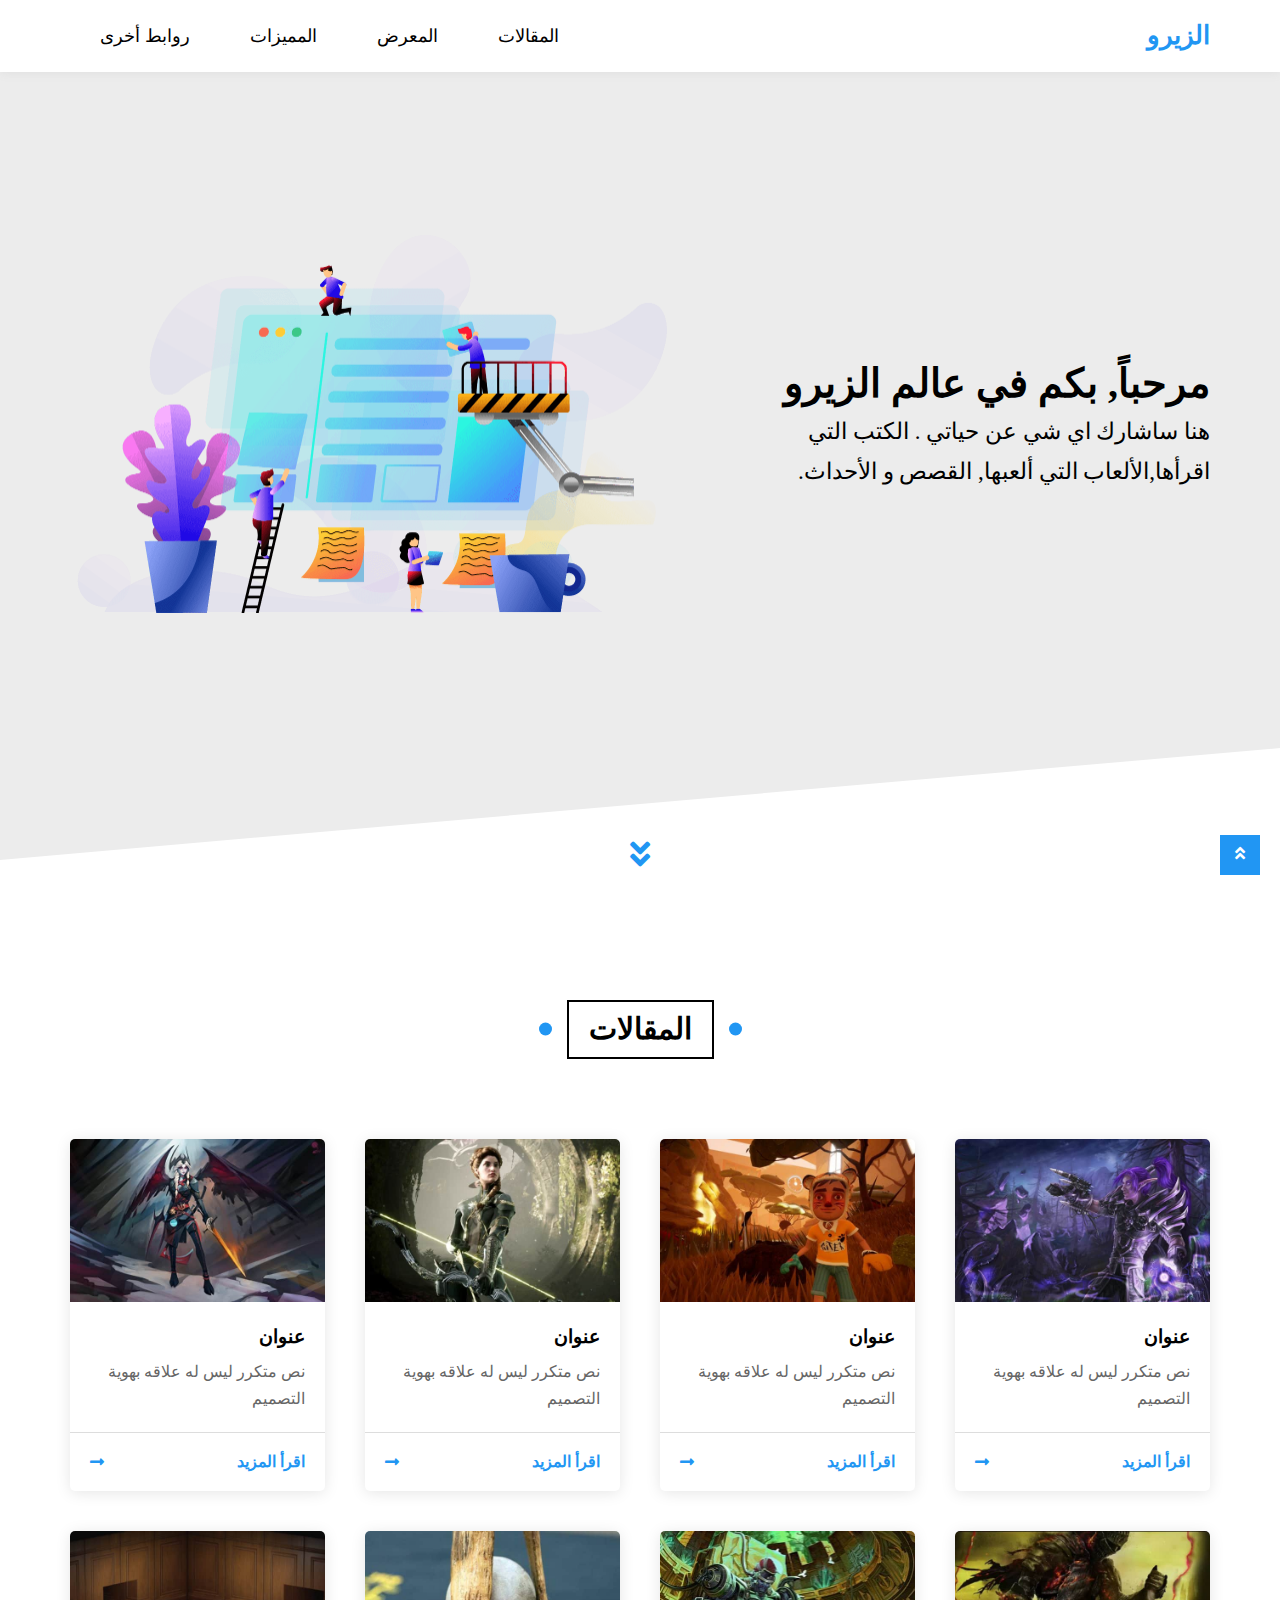
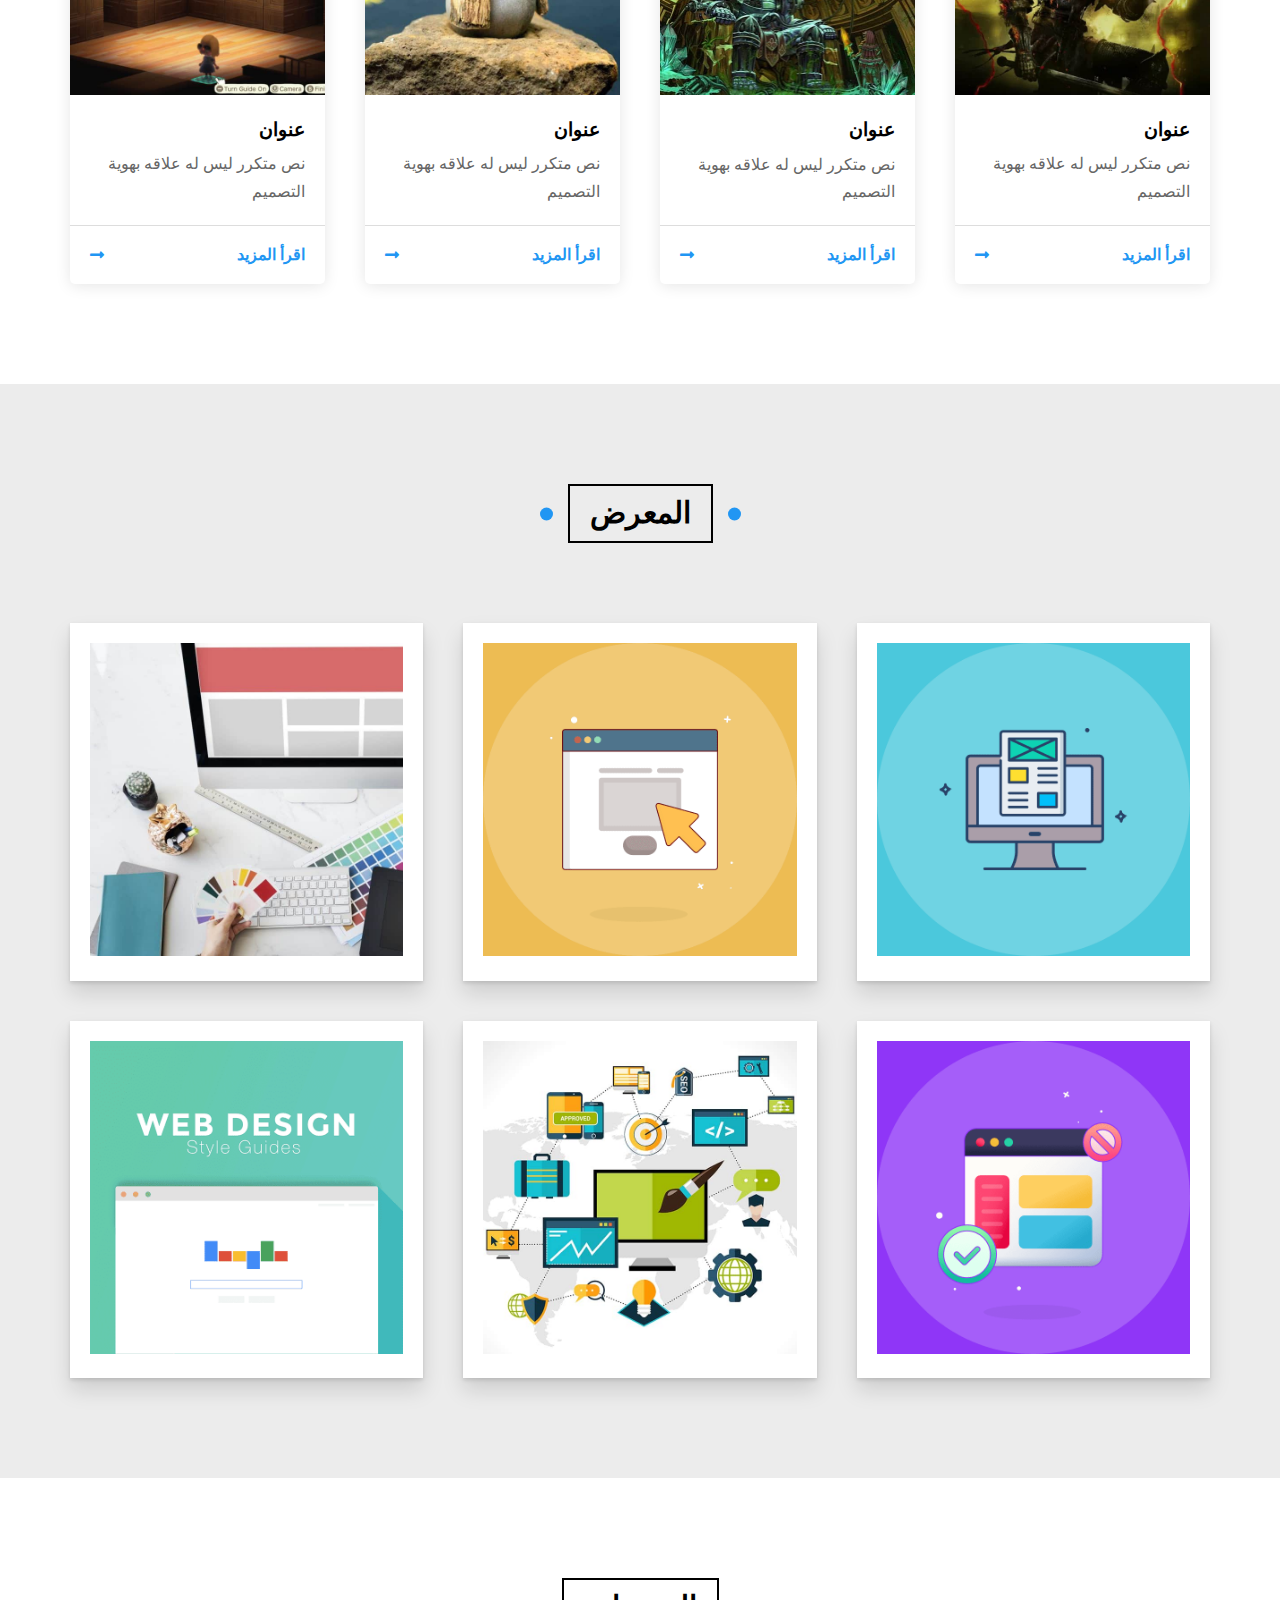
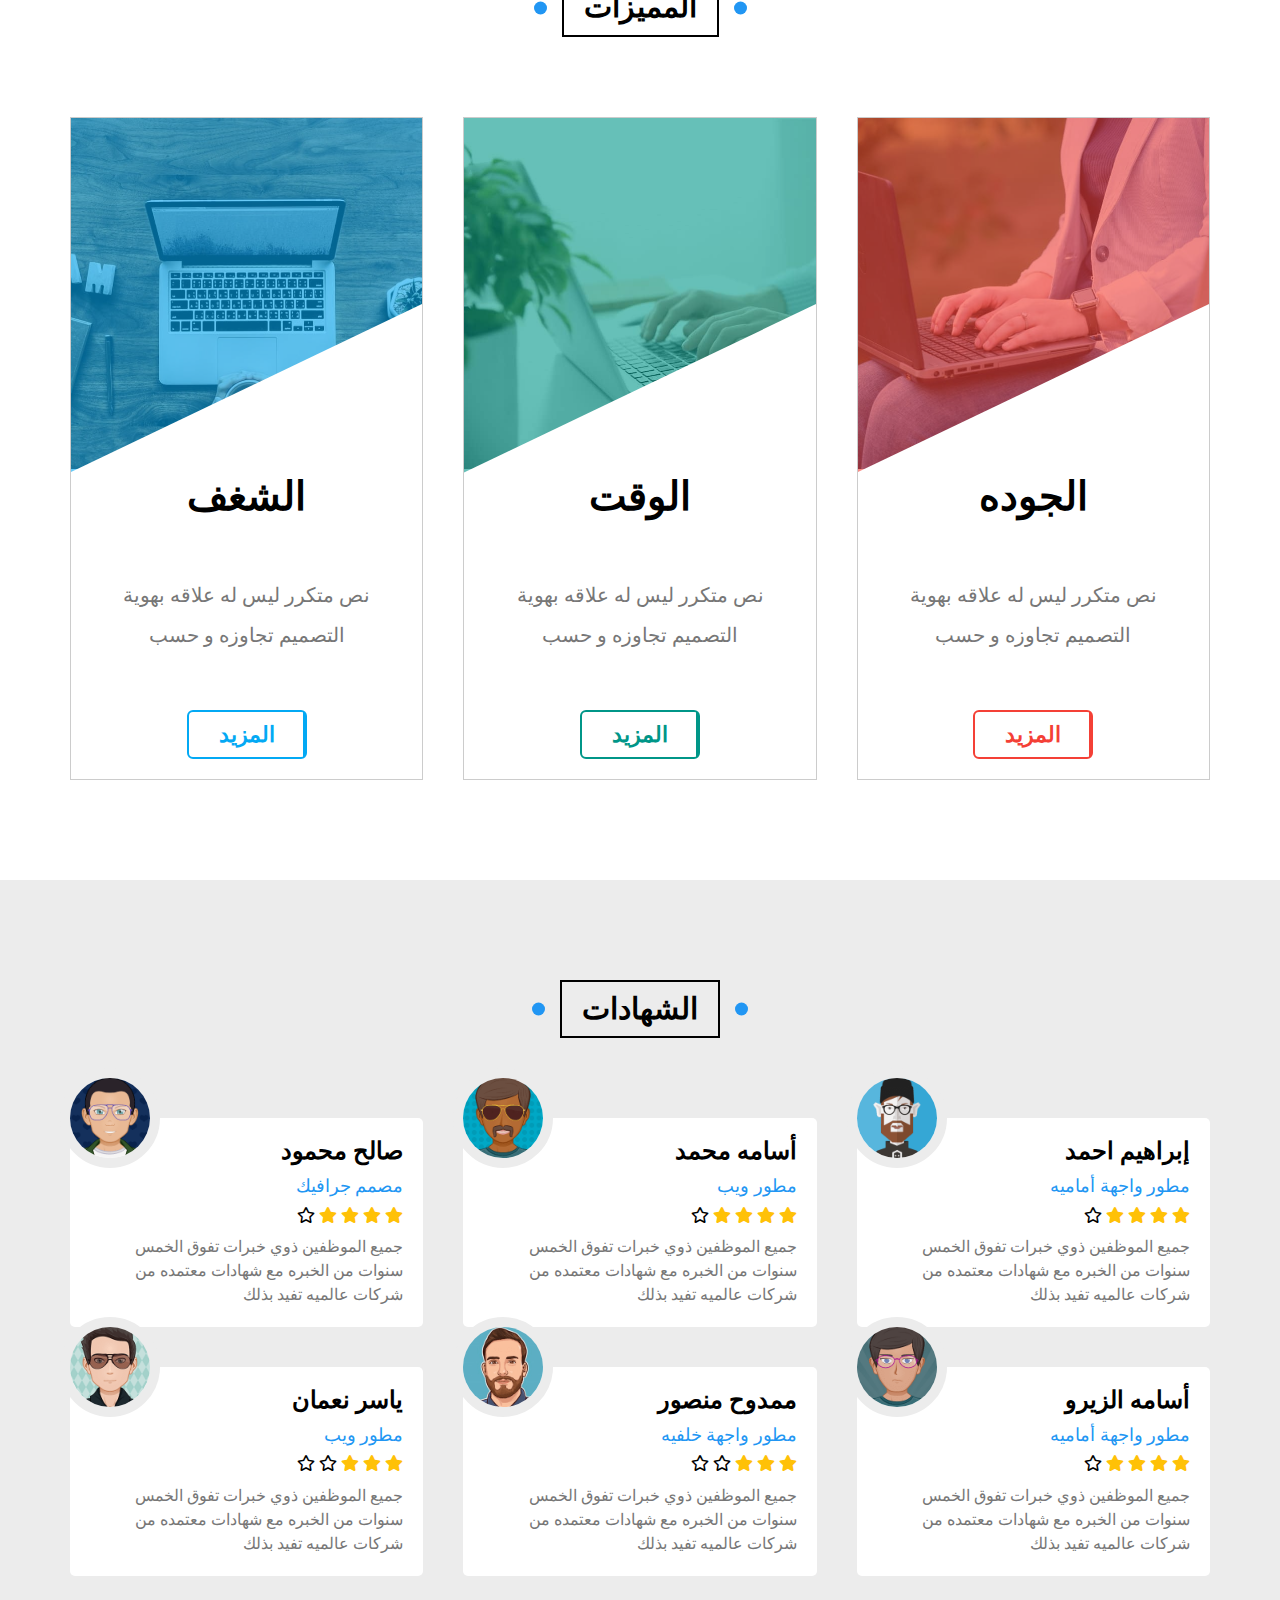
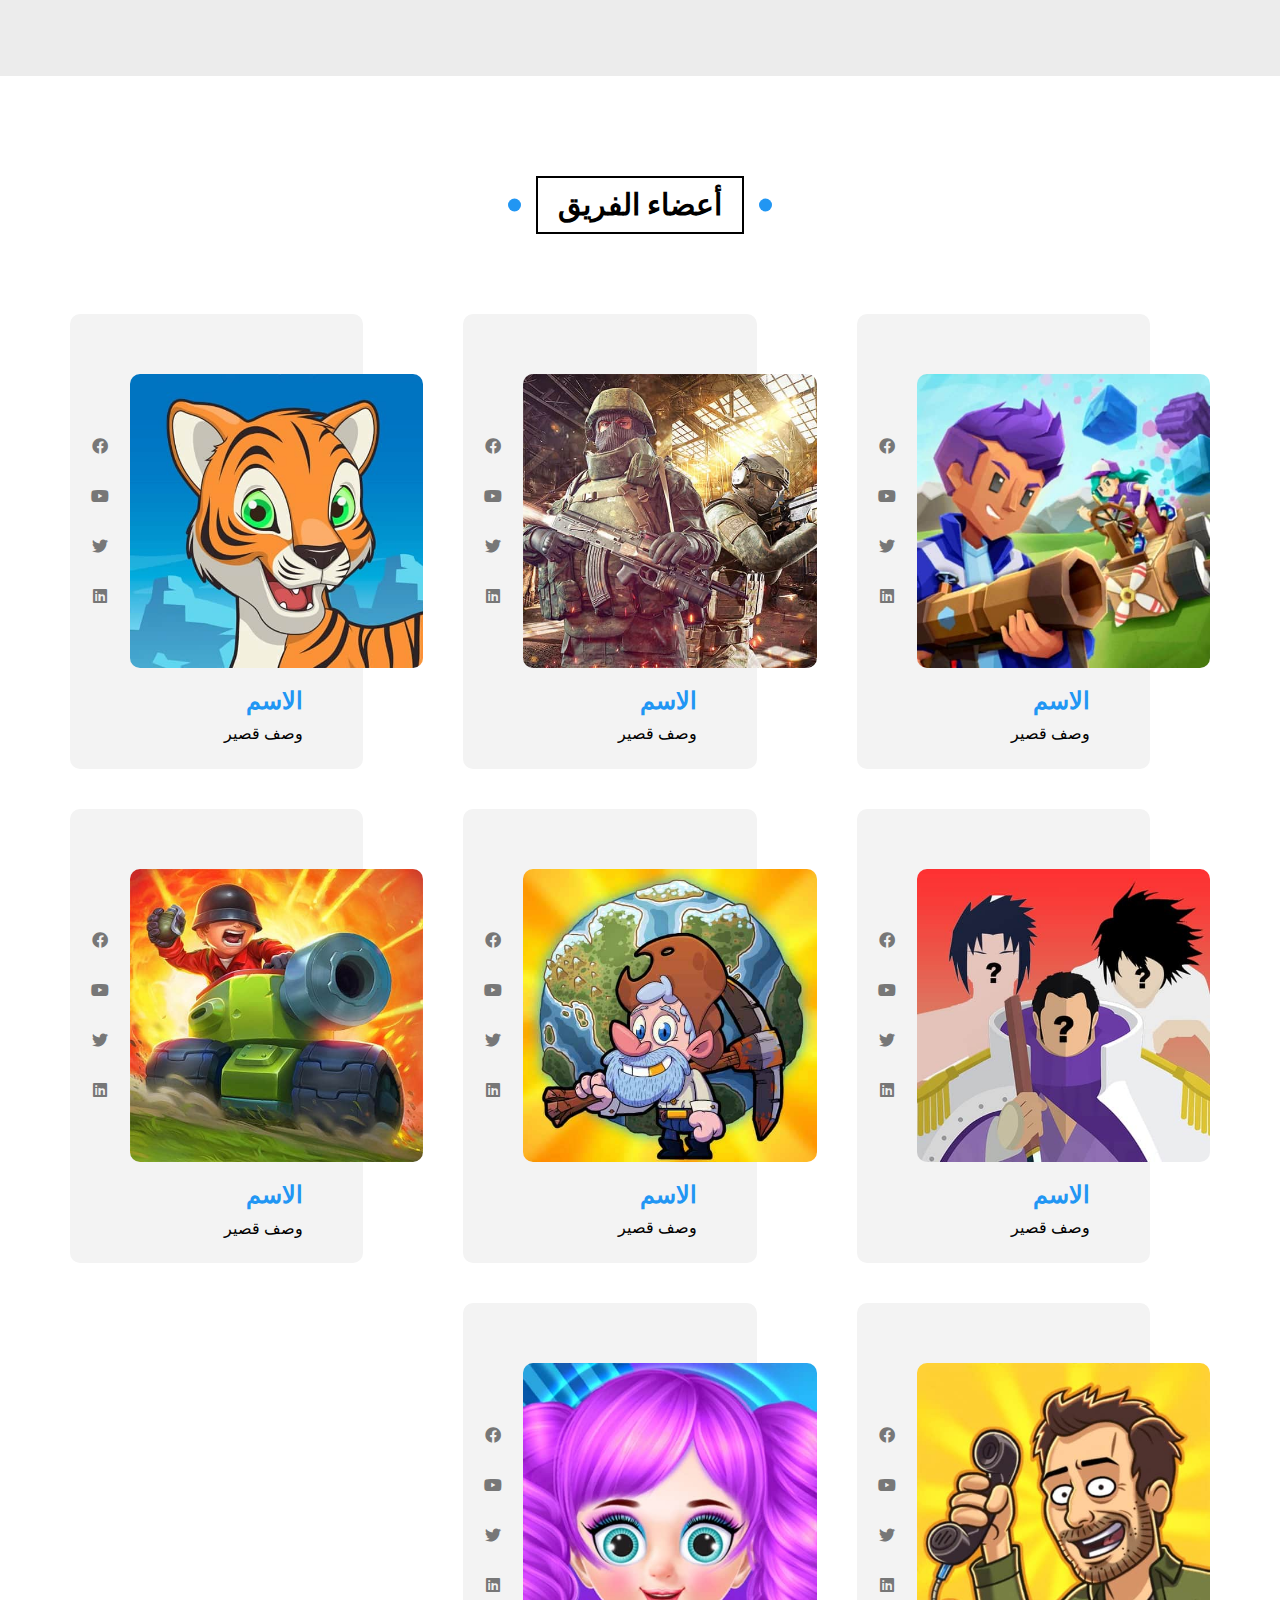
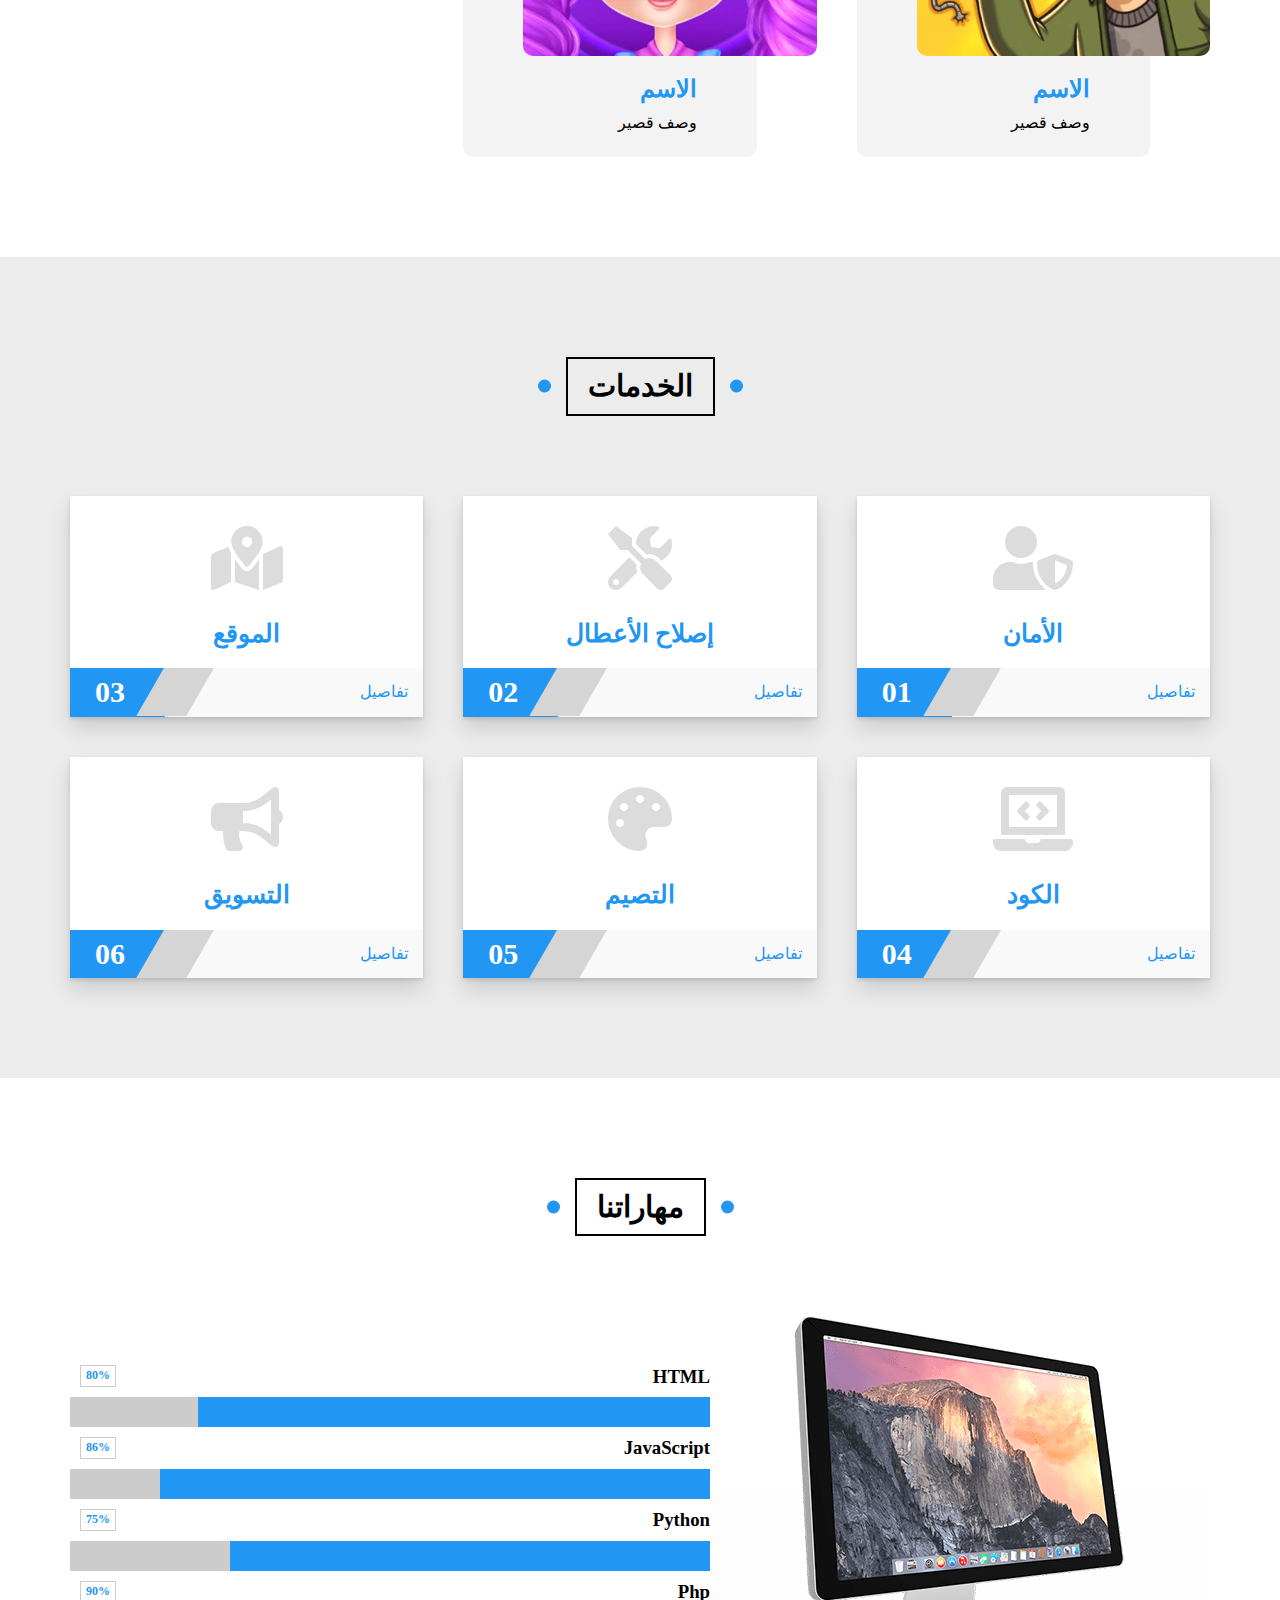
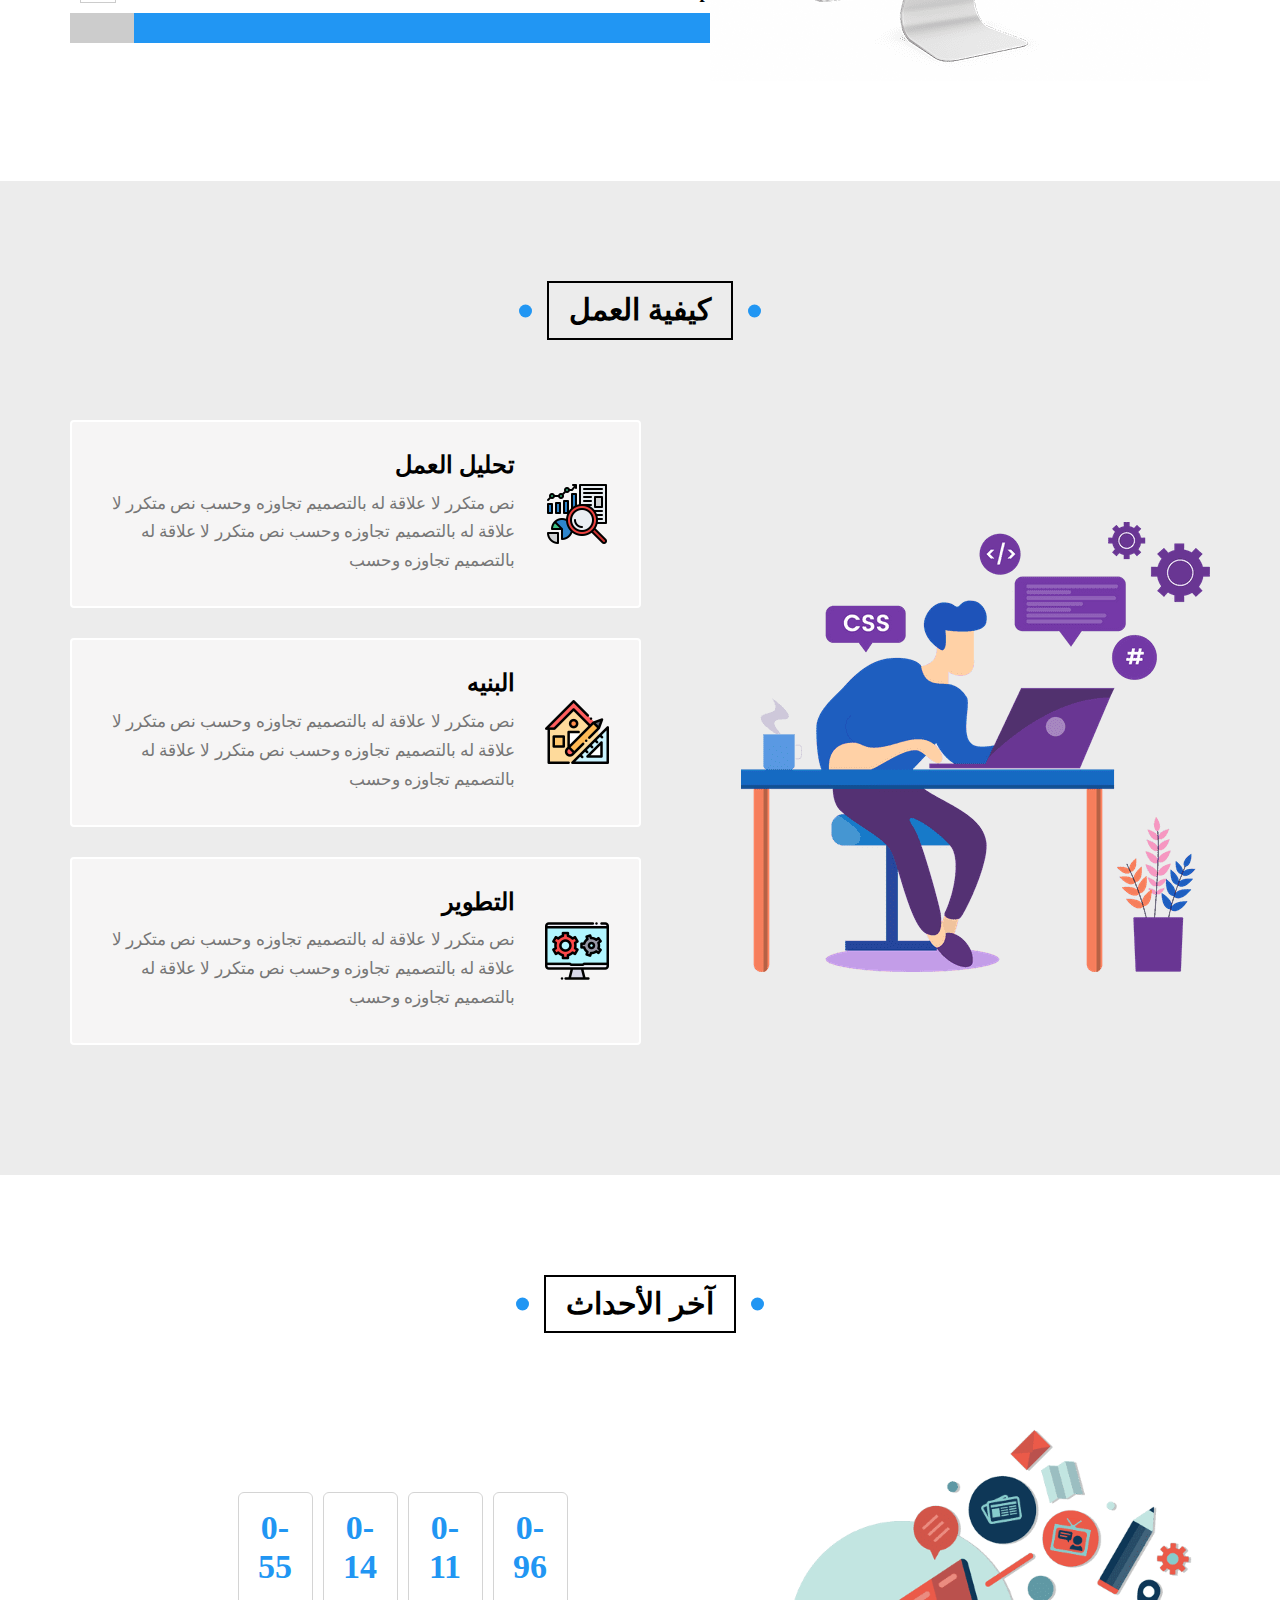
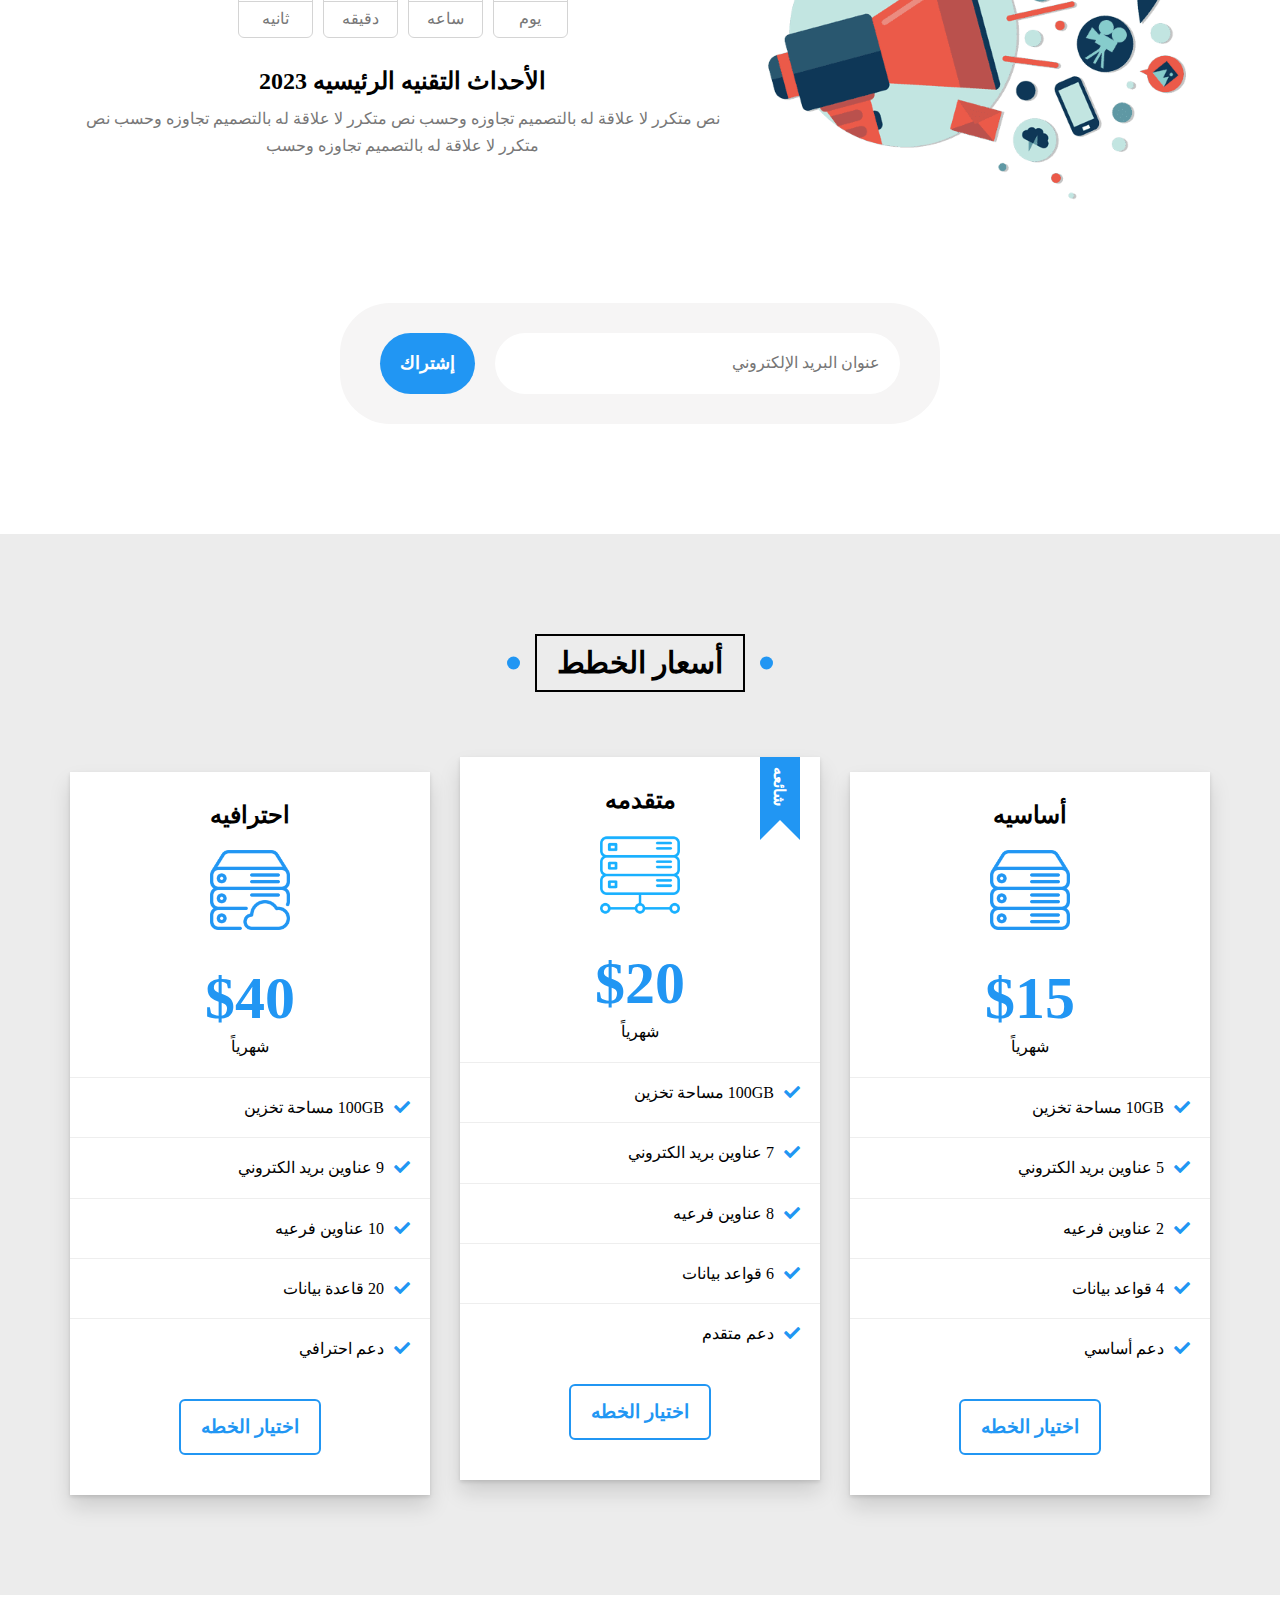
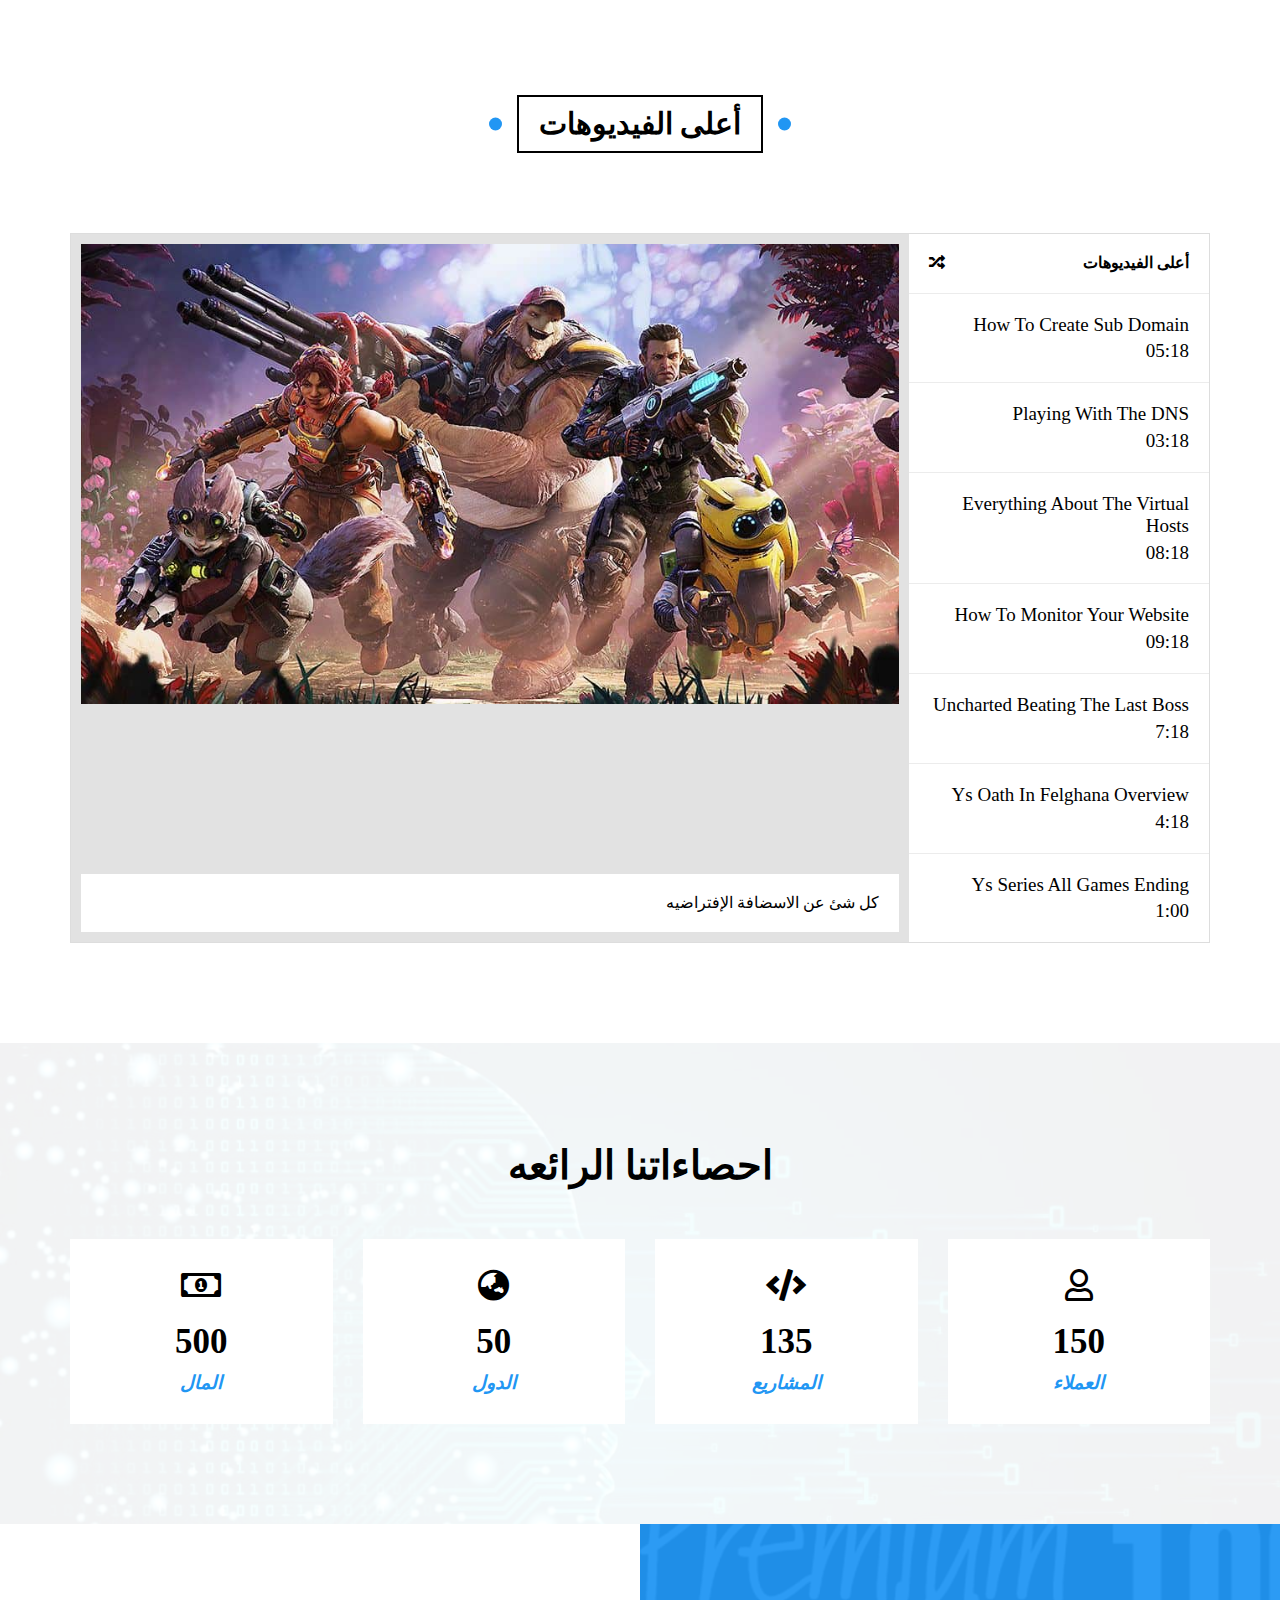
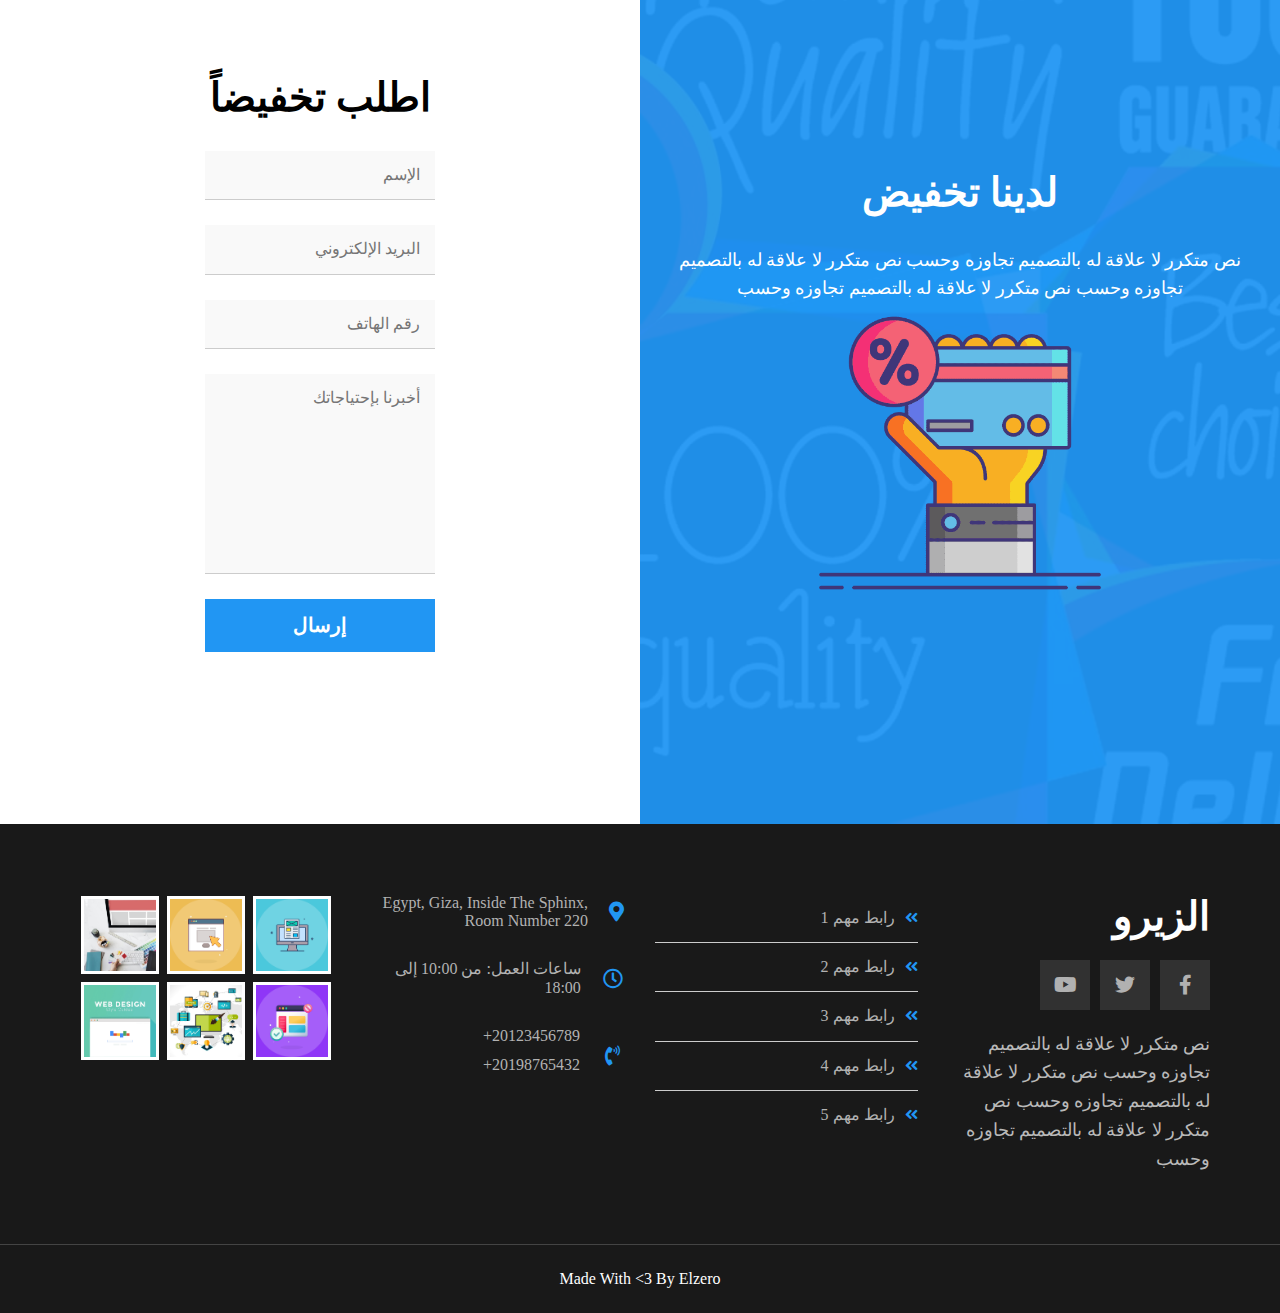
<file: ar.html>
<!DOCTYPE html>
<html dir="rtl">

<head>
  <meta charset="UTF-8" />
  <meta http-equiv="X-UA-Compatible" content="IE=edge" />
  <meta name="viewport" content="width=device-width, initial-scale=1.0" />
  <meta name="theme-color" content="#2196f3" />
  <meta name="description" content="A simple web template from Elzero Web Scool template three" />
  <title>Elzero</title>
  <link rel="stylesheet" href="css/normalize.css" />
  <link rel="stylesheet" href="css/all.min.css" />
  <link rel="stylesheet" href="css/elzero.css" />
  <link rel="stylesheet" href="css/elzero-rtl.css" />
</head>

<body>
  <a href="#header" class="scroll-to-top"><i class="fas fa-angle-double-up"></i></a>
  <!-- Start header  -->
  <div class="header" id="header">
    <div class="container">
      <a href="#" class="logo">الزيرو</a>
      <ul class="main-nav">
        <li><a href="#articles">المقالات</a></li>
        <li><a href="#gallery">المعرض</a></li>
        <li><a href="#features">المميزات</a></li>
        <li>
          <a>روابط أخرى</a>
          <!-- Start mega-menu  -->
          <div class="mega-menu">
            <div class="image">
              <img src="imgs/megamenu.png" />
            </div>
            <ul class="links">
              <li>
                <a href="#testimonials"><i class="far fa-comments fa-fw"></i> شهادات</a>
              </li>
              <li>
                <a href="#team"><i class="far fa-user fa-fw"></i> أعضاء الفريق</a>
              </li>
              <li>
                <a href="#services"><i class="far fa-building fa-fw"></i> الخدمات</a>
              </li>
              <li>
                <a href="#our-skills"><i class="far fa-check-circle fa-fw"></i> مهاراتنا</a>
              </li>
              <li>
                <a href="#work-steps"><i class="far fa-clipboard fa-fw"></i> كيف تعمل</a>
              </li>
            </ul>
            <ul class="links">
              <li>
                <a href="#events"><i class="far fa-calendar-alt fa-fw"></i> أحداث</a>
              </li>
              <li>
                <a href="#pricing"><i class="fas fa-server fa-fw"></i> أسعار الخطط</a>
              </li>
              <li>
                <a href="#video"><i class="far fa-play-circle fa-fw"></i> أعلى الفيديوهات</a>
              </li>
              <li>
                <a href="#stats"><i class="far fa-chart-bar fa-fw"></i> إحصاءات</a>
              </li>
              <li>
                <a href="#discount"><i class="fas fa-percent fa-fw"></i> اطلب تخفيضاً</a>
              </li>
            </ul>
          </div>
        </li>
        <!-- End mega-menu  -->
      </ul>
    </div>
  </div>
  <!-- End header  -->
  <!-- Start Landing  -->
  <div class="landing">
    <div class="container">
      <div class="text">
        <h1>مرحباً, بكم في عالم الزيرو</h1>
        <p>
          هنا ساشارك اي شي عن حياتي . الكتب التي اقرأها,الألعاب التي ألعبها,
          القصص و الأحداث.
        </p>
      </div>
      <div class="image">
        <img src="imgs/landing-image.png" />
      </div>
    </div>
    <a href="#articles" class="go-down">
      <i class="fas fa-angle-double-down fa-2x"></i>
    </a>
  </div>
  <!-- End Landing  -->
  <!-- Start Articles -->
  <div class="articles" id="articles">
    <h2 class="main-heading">المقالات</h2>
    <div class="container">
      <div class="box">
        <img src="imgs/cat-01.jpg" />
        <div class="content">
          <h3>عنوان</h3>
          <p>نص متكرر ليس له علاقه بهوية التصميم</p>
        </div>
        <div class="info">
          <a href="#">اقرأ المزيد</a>
          <i class="fas fa-long-arrow-alt-right"></i>
        </div>
      </div>
      <div class="box">
        <img src="imgs/cat-02.jpg" />
        <div class="content">
          <h3>عنوان</h3>
          <p>نص متكرر ليس له علاقه بهوية التصميم</p>
        </div>
        <div class="info">
          <a href="#">اقرأ المزيد</a>
          <i class="fas fa-long-arrow-alt-right"></i>
        </div>
      </div>
      <div class="box">
        <img src="imgs/cat-03.jpg" />
        <div class="content">
          <h3>عنوان</h3>
          <p>نص متكرر ليس له علاقه بهوية التصميم</p>
        </div>
        <div class="info">
          <a href="#">اقرأ المزيد</a>
          <i class="fas fa-long-arrow-alt-right"></i>
        </div>
      </div>
      <div class="box">
        <img src="imgs/cat-04.jpg" />
        <div class="content">
          <h3>عنوان</h3>
          <p>نص متكرر ليس له علاقه بهوية التصميم</p>
        </div>
        <div class="info">
          <a href="#">اقرأ المزيد</a>
          <i class="fas fa-long-arrow-alt-right"></i>
        </div>
      </div>
      <div class="box">
        <img src="imgs/cat-05.jpg" />
        <div class="content">
          <h3>عنوان</h3>
          <p>نص متكرر ليس له علاقه بهوية التصميم</p>
        </div>
        <div class="info">
          <a href="#">اقرأ المزيد</a>
          <i class="fas fa-long-arrow-alt-right"></i>
        </div>
      </div>
      <div class="box">
        <img src="imgs/cat-06.jpg" />
        <div class="content">
          <h3>عنوان</h3>
          <p>نص متكرر ليس له علاقه بهوية التصميم</p>
        </div>
        <div class="info">
          <a href="#">اقرأ المزيد</a>
          <i class="fas fa-long-arrow-alt-right"></i>
        </div>
      </div>
      <div class="box">
        <img src="imgs/cat-07.jpg" />
        <div class="content">
          <h3>عنوان</h3>
          <p>نص متكرر ليس له علاقه بهوية التصميم</p>
        </div>
        <div class="info">
          <a href="#">اقرأ المزيد</a>
          <i class="fas fa-long-arrow-alt-right"></i>
        </div>
      </div>
      <div class="box">
        <img src="imgs/cat-08.jpg" />
        <div class="content">
          <h3>عنوان</h3>
          <p>نص متكرر ليس له علاقه بهوية التصميم</p>
        </div>
        <div class="info">
          <a href="#">اقرأ المزيد</a>
          <i class="fas fa-long-arrow-alt-right"></i>
        </div>
      </div>
    </div>
  </div>
  <!-- End Articles -->
  <!-- Start Gallery  -->
  <div class="gallery" id="gallery">
    <h2 class="main-heading">المعرض</h2>
    <div class="container">
      <div class="box">
        <div class="image">
          <img src="imgs/gallery-01.png" />
        </div>
      </div>
      <div class="box">
        <div class="image">
          <img src="imgs/gallery-02.png" />
        </div>
      </div>
      <div class="box">
        <div class="image">
          <img src="imgs/gallery-03.jpg" />
        </div>
      </div>
      <div class="box">
        <div class="image">
          <img src="imgs/gallery-04.png" />
        </div>
      </div>
      <div class="box">
        <div class="image">
          <img src="imgs/gallery-05.jpg" />
        </div>
      </div>
      <div class="box">
        <div class="image">
          <img src="imgs/gallery-06.png" />
        </div>
      </div>
    </div>
  </div>
  <!-- End Gallery  -->
  <!-- Start Features  -->
  <div class="features" id="features">
    <h2 class="main-heading">المميزات</h2>
    <div class="container">
      <div class="box quality">
        <div class="img-holder">
          <img src="imgs/features-01.jpg" />
        </div>
        <h2>الجوده</h2>
        <p>نص متكرر ليس له علاقه بهوية التصميم تجاوزه و حسب</p>
        <a href="#" class="link">المزيد</a>
      </div>
      <div class="box time">
        <div class="img-holder">
          <img src="imgs/features-02.jpg" />
        </div>
        <h2>الوقت</h2>
        <p>نص متكرر ليس له علاقه بهوية التصميم تجاوزه و حسب</p>
        <a href="#" class="link">المزيد</a>
      </div>
      <div class="box passion">
        <div class="img-holder">
          <img src="imgs/features-03.jpg" />
        </div>
        <h2>الشغف</h2>
        <p>نص متكرر ليس له علاقه بهوية التصميم تجاوزه و حسب</p>
        <a href="#" class="link">المزيد</a>
      </div>
    </div>
  </div>
  <!-- End Features  -->
  <!-- Start Testimonials -->
  <div class="testimonials" id="testimonials">
    <h2 class="main-heading">الشهادات</h2>
    <div class="container">
      <div class="box">
        <img src="imgs/avatar-01.png" />
        <h2>إبراهيم احمد</h2>
        <span class="title">مطور واجهة أماميه</span>
        <div class="rate">
          <i class="filled fas fa-star"></i>
          <i class="filled fas fa-star"></i>
          <i class="filled fas fa-star"></i>
          <i class="filled fas fa-star"></i>
          <i class="far fa-star"></i>
        </div>
        <p>
          جميع الموظفين ذوي خبرات تفوق الخمس سنوات من الخبره مع شهادات معتمده
          من شركات عالميه تفيد بذلك
        </p>
      </div>
      <div class="box">
        <img src="imgs/avatar-02.png" />
        <h2>أسامه محمد</h2>
        <span class="title">مطور ويب </span>
        <div class="rate">
          <i class="filled fas fa-star"></i>
          <i class="filled fas fa-star"></i>
          <i class="filled fas fa-star"></i>
          <i class="filled fas fa-star"></i>
          <i class="far fa-star"></i>
        </div>
        <p>
          جميع الموظفين ذوي خبرات تفوق الخمس سنوات من الخبره مع شهادات معتمده
          من شركات عالميه تفيد بذلك
        </p>
      </div>
      <div class="box">
        <img src="imgs/avatar-03.png" />
        <h2>صالح محمود</h2>
        <span class="title">مصمم جرافيك</span>
        <div class="rate">
          <i class="filled fas fa-star"></i>
          <i class="filled fas fa-star"></i>
          <i class="filled fas fa-star"></i>
          <i class="filled fas fa-star"></i>
          <i class="far fa-star"></i>
        </div>
        <p>
          جميع الموظفين ذوي خبرات تفوق الخمس سنوات من الخبره مع شهادات معتمده
          من شركات عالميه تفيد بذلك
        </p>
      </div>
      <div class="box">
        <img src="imgs/avatar-04.png" />
        <h2>أسامه الزيرو</h2>
        <span class="title">مطور واجهة أماميه</span>
        <div class="rate">
          <i class="filled fas fa-star"></i>
          <i class="filled fas fa-star"></i>
          <i class="filled fas fa-star"></i>
          <i class="filled fas fa-star"></i>
          <i class="far fa-star"></i>
        </div>
        <p>
          جميع الموظفين ذوي خبرات تفوق الخمس سنوات من الخبره مع شهادات معتمده
          من شركات عالميه تفيد بذلك
        </p>
      </div>
      <div class="box">
        <img src="imgs/avatar-05.png" />
        <h2>ممدوح منصور</h2>
        <span class="title">مطور واجهة خلفيه</span>
        <div class="rate">
          <i class="filled fas fa-star"></i>
          <i class="filled fas fa-star"></i>
          <i class="filled fas fa-star"></i>
          <i class="far fa-star"></i>
          <i class="far fa-star"></i>
        </div>
        <p>
          جميع الموظفين ذوي خبرات تفوق الخمس سنوات من الخبره مع شهادات معتمده
          من شركات عالميه تفيد بذلك
        </p>
      </div>
      <div class="box">
        <img src="imgs/avatar-06.png" />
        <h2>ياسر نعمان</h2>
        <span class="title">مطور ويب</span>
        <div class="rate">
          <i class="filled fas fa-star"></i>
          <i class="filled fas fa-star"></i>
          <i class="filled fas fa-star"></i>
          <i class="far fa-star"></i>
          <i class="far fa-star"></i>
        </div>
        <p>
          جميع الموظفين ذوي خبرات تفوق الخمس سنوات من الخبره مع شهادات معتمده
          من شركات عالميه تفيد بذلك
        </p>
      </div>
    </div>
  </div>
  <!-- End Testimonials -->
  <!-- Start Team Members -->
  <div class="team">
    <h2 class="main-heading">أعضاء الفريق</h2>
    <div class="container">
      <div class="box">
        <div class="data">
          <img src="imgs/team-01.jpg" />
          <div class="social">
            <a href="https://www.facebook.com"><i class="fab fa-facebook"></i></a>
            <a href="https://www.youtube.com"><i class="fab fa-youtube"></i></a>
            <a href="https://www.twitter.com"><i class="fab fa-twitter"></i></a>
            <a href="https://www.linkedin.com"><i class="fab fa-linkedin"></i></a>
          </div>
        </div>
        <div class="info">
          <h2>الاسم</h2>
          <p>وصف قصير</p>
        </div>
      </div>
      <div class="box">
        <div class="data">
          <img src="imgs/team-02.jpg" />
          <div class="social">
            <a href="https://www.facebook.com"><i class="fab fa-facebook"></i></a>
            <a href="https://www.youtube.com"><i class="fab fa-youtube"></i></a>
            <a href="https://www.twitter.com"><i class="fab fa-twitter"></i></a>
            <a href="https://www.linkedin.com"><i class="fab fa-linkedin"></i></a>
          </div>
        </div>
        <div class="info">
          <h2>الاسم</h2>
          <p>وصف قصير</p>
        </div>
      </div>
      <div class="box">
        <div class="data">
          <img src="imgs/team-03.jpg" />
          <div class="social">
            <a href="https://www.facebook.com"><i class="fab fa-facebook"></i></a>
            <a href="https://www.youtube.com"><i class="fab fa-youtube"></i></a>
            <a href="https://www.twitter.com"><i class="fab fa-twitter"></i></a>
            <a href="https://www.linkedin.com"><i class="fab fa-linkedin"></i></a>
          </div>
        </div>
        <div class="info">
          <h2>الاسم</h2>
          <p>وصف قصير</p>
        </div>
      </div>
      <div class="box">
        <div class="data">
          <img src="imgs/team-04.jpg" />
          <div class="social">
            <a href="https://www.facebook.com"><i class="fab fa-facebook"></i></a>
            <a href="https://www.youtube.com"><i class="fab fa-youtube"></i></a>
            <a href="https://www.twitter.com"><i class="fab fa-twitter"></i></a>
            <a href="https://www.linkedin.com"><i class="fab fa-linkedin"></i></a>
          </div>
        </div>
        <div class="info">
          <h2>الاسم</h2>
          <p>وصف قصير</p>
        </div>
      </div>
      <div class="box">
        <div class="data">
          <img src="imgs/team-05.jpg" />
          <div class="social">
            <a href="https://www.facebook.com"><i class="fab fa-facebook"></i></a>
            <a href="https://www.youtube.com"><i class="fab fa-youtube"></i></a>
            <a href="https://www.twitter.com"><i class="fab fa-twitter"></i></a>
            <a href="https://www.linkedin.com"><i class="fab fa-linkedin"></i></a>
          </div>
        </div>
        <div class="info">
          <h2>الاسم</h2>
          <p>وصف قصير</p>
        </div>
      </div>
      <div class="box">
        <div class="data">
          <img src="imgs/team-06.jpg" />
          <div class="social">
            <a href="https://www.facebook.com"><i class="fab fa-facebook"></i></a>
            <a href="https://www.youtube.com"><i class="fab fa-youtube"></i></a>
            <a href="https://www.twitter.com"><i class="fab fa-twitter"></i></a>
            <a href="https://www.linkedin.com"><i class="fab fa-linkedin"></i></a>
          </div>
        </div>
        <div class="info">
          <h2>الاسم</h2>
          <p>وصف قصير</p>
        </div>
      </div>
      <div class="box">
        <div class="data">
          <img src="imgs/team-07.jpg" />
          <div class="social">
            <a href="https://www.facebook.com"><i class="fab fa-facebook"></i></a>
            <a href="https://www.youtube.com"><i class="fab fa-youtube"></i></a>
            <a href="https://www.twitter.com"><i class="fab fa-twitter"></i></a>
            <a href="https://www.linkedin.com"><i class="fab fa-linkedin"></i></a>
          </div>
        </div>
        <div class="info">
          <h2>الاسم</h2>
          <p>وصف قصير</p>
        </div>
      </div>
      <div class="box">
        <div class="data">
          <img src="imgs/team-08.jpg" />
          <div class="social">
            <a href="https://www.facebook.com"><i class="fab fa-facebook"></i></a>
            <a href="https://www.youtube.com"><i class="fab fa-youtube"></i></a>
            <a href="https://www.twitter.com"><i class="fab fa-twitter"></i></a>
            <a href="https://www.linkedin.com"><i class="fab fa-linkedin"></i></a>
          </div>
        </div>
        <div class="info">
          <h2>الاسم</h2>
          <p>وصف قصير</p>
        </div>
      </div>
    </div>
  </div>
  <!-- End Team Members -->
  <!-- Start Servcies -->
  <div class="services" id="services">
    <h2 class="main-heading">الخدمات</h2>
    <div class="container">
      <div class="box">
        <i class="fas fa-user-shield fa-4x"></i>
        <h3>الأمان</h3>
        <div class="info">
          <a href="#">تفاصيل</a>
        </div>
      </div>
      <div class="box">
        <i class="fas fa-tools fa-4x"></i>
        <h3>إصلاح الأعطال</h3>
        <div class="info">
          <a href="#">تفاصيل</a>
        </div>
      </div>
      <div class="box">
        <i class="fas fa-map-marked-alt fa-4x"></i>
        <h3>الموقع</h3>
        <div class="info">
          <a href="#">تفاصيل</a>
        </div>
      </div>
      <div class="box">
        <i class="fas fa-laptop-code fa-4x"></i>
        <h3>الكود</h3>
        <div class="info">
          <a href="#">تفاصيل</a>
        </div>
      </div>
      <div class="box">
        <i class="fas fa-palette fa-4x"></i>
        <h3>التصيم</h3>
        <div class="info">
          <a href="#">تفاصيل</a>
        </div>
      </div>
      <div class="box">
        <i class="fas fa-bullhorn fa-4x"></i>
        <h3>التسويق</h3>
        <div class="info">
          <a href="#">تفاصيل</a>
        </div>
      </div>
    </div>
  </div>
  <!-- End Servcies -->
  <!-- Start Skills -->
  <div class="our-skills" id="our-skills">
    <h2 class="main-heading">مهاراتنا</h2>
    <div class="container">
      <img src="imgs/skills.png" />
      <div class="skills">
        <div class="skill">
          <h3>HTML <span>80%</span></h3>
          <div class="prog">
            <span style="width: 80%"></span>
          </div>
        </div>
        <div class="skill">
          <h3>JavaScript <span>86%</span></h3>
          <div class="prog">
            <span style="width: 86%"></span>
          </div>
        </div>
        <div class="skill">
          <h3>Python <span>75%</span></h3>
          <div class="prog">
            <span style="width: 75%"></span>
          </div>
        </div>
        <div class="skill">
          <h3>Php <span>90%</span></h3>
          <div class="prog">
            <span style="width: 90%"></span>
          </div>
        </div>
      </div>
    </div>
  </div>
  <!-- End Skills -->
  <!-- Start Works-steps -->
  <div class="work-steps" id="work-steps">
    <h2 class="main-heading">كيفية العمل</h2>
    <div class="container">
      <img src="imgs/work-steps.png" class="image" />
      <div class="info">
        <div class="box">
          <img src="imgs/work-steps-1.png" />
          <div class="text">
            <h2>تحليل العمل</h2>
            <p>
              نص متكرر لا علاقة له بالتصميم تجاوزه وحسب نص متكرر لا علاقة له
              بالتصميم تجاوزه وحسب نص متكرر لا علاقة له بالتصميم تجاوزه وحسب
            </p>
          </div>
        </div>
        <div class="box">
          <img src="imgs/work-steps-2.png" />
          <div class="text">
            <h2>البنيه</h2>
            <p>
              نص متكرر لا علاقة له بالتصميم تجاوزه وحسب نص متكرر لا علاقة له
              بالتصميم تجاوزه وحسب نص متكرر لا علاقة له بالتصميم تجاوزه وحسب
            </p>
          </div>
        </div>
        <div class="box">
          <img src="imgs/work-steps-3.png" />
          <div class="text">
            <h2>التطوير</h2>
            <p>
              نص متكرر لا علاقة له بالتصميم تجاوزه وحسب نص متكرر لا علاقة له
              بالتصميم تجاوزه وحسب نص متكرر لا علاقة له بالتصميم تجاوزه وحسب
            </p>
          </div>
        </div>
      </div>
    </div>
  </div>
  <!-- End Works-steps -->
  <!-- Start Events -->

  <div class="events" id="events">
    <h2 class="main-heading">آخر الأحداث</h2>
    <div class="container">
      <img src="imgs/events.png" />
      <div class="info">
        <div class="time">
          <div class="unit">
            <span>0-96</span>
            <span>يوم</span>
          </div>
          <div class="unit">
            <span>0-11</span>
            <span>ساعه</span>
          </div>
          <div class="unit">
            <span>0-14</span>
            <span>دقيقه</span>
          </div>
          <div class="unit">
            <span>0-55</span>
            <span>ثانيه</span>
          </div>
        </div>
        <h2 class="title">الأحداث التقنيه الرئيسيه 2023</h2>
        <p>
          نص متكرر لا علاقة له بالتصميم تجاوزه وحسب نص متكرر لا علاقة له
          بالتصميم تجاوزه وحسب نص متكرر لا علاقة له بالتصميم تجاوزه وحسب
        </p>
      </div>
      <div class="subscribe">
        <form action="">
          <input type="email" placeholder="عنوان البريد الإلكتروني" />
          <input type="submit" value="إشتراك" />
        </form>
      </div>
    </div>
  </div>
  <!-- End Events -->
  <!-- Start Pricing -->
  <div class="pricing" id="pricing">
    <h2 class="main-heading">أسعار الخطط</h2>
    <div class="container">
      <div class="box">
        <h2 class="title">أساسيه</h2>
        <img src="imgs/hosting-basic.png" alt="icon" />
        <div class="price">
          <span class="amount">$15</span>
          <span class="time">شهرياً</span>
          <ul class="specs">
            <li><bdi>10GB</bdi> مساحة تخزين</li>
            <li><bdi>5</bdi> عناوين بريد الكتروني</li>
            <li><bdi>2</bdi> عناوين فرعيه</li>
            <li><bdi>4</bdi> قواعد بيانات</li>
            <li>دعم أساسي</li>
          </ul>
          <a href="#" class="link">اختيار الخطه</a>
        </div>
      </div>
      <div class="box populer">
        <div class="label">شائعه</div>
        <h2 class="title">متقدمه</h2>
        <img src="imgs/hosting-advanced.png" alt="icon" />
        <div class="price">
          <span class="amount">$20</span>
          <span class="time">شهرياً</span>
          <ul class="specs">
            <li><bdi>100GB</bdi> مساحة تخزين</li>
            <li><bdi>7</bdi> عناوين بريد الكتروني</li>
            <li><bdi>8</bdi> عناوين فرعيه</li>
            <li><bdi>6</bdi> قواعد بيانات</li>
            <li>دعم متقدم</li>
          </ul>
          <a href="#" class="link">اختيار الخطه</a>
        </div>
      </div>
      <div class="box">
        <h2 class="title">احترافيه</h2>
        <img src="imgs/hosting-professional.png" alt="icon" />
        <div class="price">
          <span class="amount">$40</span>
          <span class="time">شهرياً</span>
          <ul class="specs">
            <li><bdi>100GB</bdi> مساحة تخزين</li>
            <li><bdi>9</bdi> عناوين بريد الكتروني</li>
            <li><bdi>10</bdi> عناوين فرعيه</li>
            <li><bdi>20</bdi> قاعدة بيانات</li>
            <li>دعم احترافي</li>
          </ul>
          <a href="#" class="link">اختيار الخطه</a>
        </div>
      </div>
    </div>
  </div>
  <!-- End Pricing -->
  <!-- Start Videos -->
  <div class="video" id="video">
    <h2 class="main-heading">أعلى الفيديوهات</h2>
    <div class="container">
      <div class="holder">
        <div class="list">
          <div class="name">أعلى الفيديوهات<i class="fas fa-random"></i></div>

          <ul>
            <li>How To Create Sub Domain <span class="time">05:18</span></li>
            <li>Playing With The DNS <span class="time">03:18</span></li>
            <li>
              Everything About The Virtual Hosts
              <span class="time">08:18</span>
            </li>
            <li>
              How To Monitor Your Website <span class="time">09:18</span>
            </li>
            <li>
              Uncharted Beating The Last Boss <span class="time">7:18</span>
            </li>
            <li>
              Ys Oath In Felghana Overview <span class="time">4:18</span>
            </li>
            <li>Ys Series All Games Ending <span class="time">1:00</span></li>
          </ul>
        </div>
        <div class="preview">
          <img src="imgs/video-preview.jpg" />
          <div class="info">كل شئ عن الاسضافة الإفتراضيه</div>
        </div>
      </div>
    </div>
  </div>
  <!-- End Videos -->
  <!-- Start Stats -->
  <div class="stats">
    <h2>احصاءاتنا الرائعه</h2>
    <div class="container">
      <div class="box">
        <i class="far fa-user fa-2x fa-fw"></i>
        <span class="number" data-goal="150">150</span>
        <span class="text">العملاء</span>
      </div>
      <div class="box">
        <i class="fas fa-code fa-2x fa-fw"></i>
        <span class="number" data-goal="135">135</span>
        <span class="text">المشاريع</span>
      </div>
      <div class="box">
        <i class="fas fa-globe-asia fa-2x fa-fw"></i>
        <span class="number" data-goal="50">50</span>
        <span class="text">الدول</span>
      </div>
      <div class="box">
        <i class="far fa-money-bill-alt fa-2x fa-fw"></i>
        <span class="number" data-goal="500">500</span>
        <span class="text">المال</span>
      </div>
    </div>
  </div>
  <!-- End Stats -->
  <!-- Start Discount -->
  <div class="discount" id="discount">
    <div class="image">
      <div class="content">
        <h2>لدينا تخفيض</h2>
        <p>
          نص متكرر لا علاقة له بالتصميم تجاوزه وحسب نص متكرر لا علاقة له
          بالتصميم تجاوزه وحسب نص متكرر لا علاقة له بالتصميم تجاوزه وحسب
        </p>
        <img src="imgs/discount.png" alt="" />
      </div>
    </div>
    <div class="form">
      <div class="content">
        <h2>اطلب تخفيضاً</h2>
        <form action="">
          <input class="input" type="text" placeholder="الإسم" name="name" />
          <input class="input" type="email" placeholder="البريد الإلكتروني" name="email" />
          <input class="input" type="text" placeholder="رقم الهاتف" name="mobile" />
          <textarea class="input" placeholder="أخبرنا بإحتياجاتك" name="message"></textarea>
          <input type="submit" value="إرسال" />
        </form>
      </div>
    </div>
  </div>
  <!-- End Discount -->
  <!-- Start Footer -->
  <div class="footer">
    <div class="container">
      <div class="box">
        <h3>الزيرو</h3>
        <ul class="social">
          <li>
            <a href="#" class="facebook">
              <i class="fab fa-facebook-f"></i>
            </a>
          </li>
          <li>
            <a href="#" class="twitter">
              <i class="fab fa-twitter"></i>
            </a>
          </li>
          <li>
            <a href="#" class="youtube">
              <i class="fab fa-youtube"></i>
            </a>
          </li>
        </ul>
        <p class="text">
          نص متكرر لا علاقة له بالتصميم تجاوزه وحسب نص متكرر لا علاقة له
          بالتصميم تجاوزه وحسب نص متكرر لا علاقة له بالتصميم تجاوزه وحسب
        </p>
      </div>
      <div class="box">
        <ul class="links">
          <li><a href="#">رابط مهم 1</a></li>
          <li><a href="#">رابط مهم 2</a></li>
          <li><a href="#">رابط مهم 3</a></li>
          <li><a href="#">رابط مهم 4</a></li>
          <li><a href="#">رابط مهم 5</a></li>
        </ul>
      </div>
      <div class="box">
        <div class="line">
          <i class="fas fa-map-marker-alt fa-fw"></i>
          <div class="info">
            Egypt, Giza, Inside The Sphinx, Room Number 220
          </div>
        </div>
        <div class="line">
          <i class="far fa-clock fa-fw"></i>
          <div class="info">ساعات العمل: من 10:00 إلى 18:00</div>
        </div>
        <div class="line">
          <i class="fas fa-phone-volume fa-fw"></i>
          <div class="info">
            <span dir="auto">+20123456789</span>
            <span dir="auto">+20198765432</span>
          </div>
        </div>
      </div>
      <div class="box footer-gallery">
        <img src="imgs/gallery-01.png" alt="" />
        <img src="imgs/gallery-02.png" alt="" />
        <img src="imgs/gallery-03.jpg" alt="" />
        <img src="imgs/gallery-04.png" alt="" />
        <img src="imgs/gallery-05.jpg" alt="" />
        <img src="imgs/gallery-06.png" alt="" />
      </div>
    </div>
    <p class="copyright">Made With &lt;3 By Elzero</p>
  </div>
  <!-- End Footer -->
</body>

</html>
</file>
<file: css/elzero.css>
/* Start Global Rules  */
* {
  box-sizing: border-box;
  margin: 0;
  padding: 0;
}
:root {
  --main-color: #2196f3;
  --alt-main-color: #1787e0;
  --main-transition: 0.3s;
  --main-padding: 100px;
  --section-background: #ececec;
}
html {
  scroll-behavior: smooth;
}
body {
  font-family: "Cairo", "sans-serif";
}
.scroll-to-top {
  position: fixed;
  width: 40px;
  height: 40px;
  padding: 10px;
  color: white;
  bottom: 25px;
  text-align: center;
  right: 20px;
  background-color: var(--main-color);
  transition: var(--main-transition);
  z-index: 120;
}
.scroll-to-top:hover {
  background-color: var(--alt-main-color);
}
/* @media (max-width: 767px) {
  .scroll-to-top {
    display: none;
  }
} */
a {
  text-decoration: none;
}
ul {
  list-style: none;
  padding: 0;
  margin: 0;
}
.main-heading {
  position: relative;
  text-transform: uppercase;
  margin: 0 auto 80px;
  width: fit-content;
  z-index: 1;
  padding: 10px 20px;
  font-size: 30px;
  border: 2px solid black;
  text-align: center;
  transition: var(--main-transition);
}
.main-heading::before,
.main-heading::after {
  content: "";
  position: absolute;
  width: 13px;
  height: 13px;
  z-index: -1;
  background-color: var(--main-color);
  border-radius: 50%;
  top: 50%;
  transform: translateY(-50%);
}
.main-heading::before {
  left: -30px;
}
.main-heading::after {
  right: -30px;
}
.main-heading:hover::before {
  z-index: -1;
  animation: go-right 0.5s linear forwards;
}
.main-heading:hover:after {
  z-index: -1;
  animation: go-left 0.5s linear forwards;
}
.main-heading:hover {
  color: white;
  border: 2px solid white;
  transition-delay: 0.5s;
}
.container {
  padding-left: 15px;
  padding-right: 15px;
  margin-left: auto;
  margin-right: auto;
}
/* Small */
@media (min-width: 768px) {
  .container {
    width: 750px;
  }
}
/* Medium */
@media (min-width: 992px) {
  .container {
    width: 970px;
  }
}
/* Large */
@media (min-width: 1200px) {
  .container {
    width: 1170px;
  }
}
/* End Global Rules  */
.header {
  background-color: white;
  position: relative;
  box-shadow: 0 0 10px #ddd;
}
.header .container {
  position: relative;
  display: flex;
  justify-content: space-between;
  align-items: center;
  flex-wrap: wrap;
}
.header .container .logo {
  display: flex;
  justify-content: center;
  align-items: center;
  height: 72px;
  color: var(--main-color);
  font-size: 26px;
  font-weight: bold;
}
@media (max-width: 767px) {
  .header .container .logo {
    width: 100%;
    height: 50px;
  }
}
.header .container .main-nav {
  display: flex;
}
.header .container .main-nav > li:hover .mega-menu {
  opacity: 1;
  z-index: 100;
  top: calc(100% + 1px);
}
@media (max-width: 767px) {
  .header .container .main-nav {
    margin: auto;
  }
}
.header .main-nav > li > a {
  height: 72px;
  position: relative;
  display: flex;
  justify-content: center;
  align-items: center;
  padding: 0 30px;
  color: black;
  overflow: hidden;
  transition: var(--main-transition);
  font-size: 18px;
}
@media (max-width: 767px) {
  .header .main-nav > li > a {
    padding: 10px;
    font-size: 14px;
    height: 40px;
  }
}
.header .main-nav > li > a:hover {
  color: var(--main-color);
  background-color: #fafafa;
}
.header .main-nav > li > a::before {
  content: "";
  position: absolute;
  width: 100%;
  height: 4px;
  background-color: var(--main-color);
  top: 0;
  left: -100%;
  transition: var(--main-transition);
}
.header .main-nav > li > a:hover:before {
  left: 0;
}
/* Start Mega-menu  */
.mega-menu {
  position: absolute;
  background-color: white;
  width: 100%;
  padding: 30px;
  top: calc(100% + 50px);
  left: 0;
  z-index: -1;
  opacity: 0;
  display: flex;
  gap: 40px;
  border-bottom: 3px solid var(--main-color);
  transition: top var(--main-transition), opacity var(--main-transition);
}
@media (max-width: 767px) {
  .mega-menu {
    flex-direction: column;
    gap: 0;
  }
}
.mega-menu .image img {
  max-width: 100%;
}
@media (max-width: 991px) {
  .mega-menu .image {
    display: none;
  }
}
.mega-menu .links {
  min-width: 250px;
  flex: 1;
}
.mega-menu .links li {
  position: relative;
}
.mega-menu .links li:not(:last-child) {
  border-bottom: 1px solid #e9e6e9;
}
@media (max-width: 767px) {
  .mega-menu .links:first-of-type li:last-child {
    border-bottom: 1px solid #e9e6e9;
  }
}
.mega-menu .links li::before {
  content: "";
  position: absolute;
  height: 100%;
  width: 0;
  z-index: -1;
  top: 0;
  left: 0;
  background-color: #f6f6f6;
  transition: var(--main-transition);
}
.mega-menu .links li:hover:before {
  width: 100%;
}
.mega-menu .links li a {
  padding: 15px;
  display: block;
  color: var(--main-color);
  font-size: 18px;
  font-weight: bold;
}
.mega-menu .links li i {
  margin-right: 15px;
}
/* End Mega-menu  */
/* Start Landing  */
.landing {
  position: relative;
}
.landing::before {
  content: "";
  position: absolute;
  top: -40px;
  left: 0;
  background-color: #ececec;
  width: 100%;
  height: 100%;
  z-index: -2;
  transform: skewY(-5deg);
  transform-origin: top left;
}
.landing .container {
  height: calc(100vh - 72px);
  display: flex;
  align-items: center;
  padding-bottom: 120px;
}
.landing .image img {
  position: relative;
  width: 600px;
  animation: up-and-down 3.5s linear infinite;
}
@media (max-width: 991.2px) {
  .landing .image {
    display: none;
  }
}
.landing .text {
  flex: 1;
}
@media (max-width: 991.2px) {
  .landing .text {
    text-align: center;
  }
}
.landing .text h1 {
  margin: 0;
  letter-spacing: -2px;
  font-size: 40px;
}
@media (max-width: 767px) {
  .landing .text h1 {
    font-size: 30px;
    letter-spacing: 0;
  }
}
.landing .text p {
  margin: 5px 0 0;
  line-height: 1.7;
  font-size: 23px;
  max-width: 500px;
}
@media (max-width: 767px) {
  .landing .text p {
    font-size: 18px;
  }
}
@media (max-width: 991.2px) {
  .landing .text p {
    margin: 20px auto;
  }
}
.landing .go-down {
  color: var(--main-color);
  position: absolute;
  left: 50%;
  bottom: 30px;
  transform: translate(-50%);
}
.landing .go-down i {
  animation: bouncing 1.5s infinite;
}
/* End Landing  */
/* Start Articles  */
.articles {
  padding-top: var(--main-padding);
  padding-bottom: var(--main-padding);
  position: relative;
}
.articles .container {
  display: grid;
  grid-template-columns: repeat(auto-fill, minmax(250px, 1fr));
  gap: 40px;
}
.articles .box {
  box-shadow: 0 2px 15px rgb(0 0 0 / 10%);
  border-radius: 5px;
  overflow: hidden;
  background-color: white;
  transition: transform var(--main-transition),
    box-shadow var(--main-transition);
}
.articles .box:hover {
  transform: translateY(-10px);
  box-shadow: 0 2px 15px rgb(0 0 0 / 20%);
}
.articles .box img {
  width: 100%;
  max-width: 100%;
}
.articles .box .content {
  padding: 20px;
}
.articles .box .content h3 {
  margin: 0;
}
.articles .box .content p {
  margin: 10px 0 0;
  color: #666;
  line-height: 1.7;
}
.articles .box .info {
  padding: 20px;
  border-top: 1px solid #ddd;
  display: flex;
  justify-content: space-between;
  align-items: center;
}
.articles .box .info a {
  color: var(--main-color);
  font-weight: bold;
}
.articles .box .info i {
  color: var(--main-color);
}
.articles .box:hover .info i {
  animation: moving-arrow 0.6s linear infinite;
}
/* End Articles  */
/* Start Gallery */
.gallery {
  padding-top: var(--main-padding);
  padding-bottom: var(--main-padding);
  position: relative;
  background-color: var(--section-background);
}
.gallery .container {
  display: grid;
  grid-template-columns: repeat(auto-fill, minmax(300px, 1fr));
  gap: 40px;
}
.gallery .box {
  padding: 20px;
  background: white;
  box-shadow: 0px 12px 20px 0px rgb(0 0 0 / 13%),
    0px 2px 4px 0px rgb(0 0 0 / 12%);
}
.gallery .image {
  overflow: hidden;
  position: relative;
}
.gallery .box .image::before {
  content: "";
  position: absolute;
  top: 50%;
  left: 50%;
  width: 0;
  height: 0;
  transform: translate(-50%, -50%);
  background-color: rgb(250 250 250 / 25%);
  opacity: 0;
  z-index: 2;
}
.gallery .box .image:hover::before {
  animation: flashing 0.7s;
}
.gallery .image img {
  max-width: 100%;
  transition: var(--main-transition);
}
.gallery .image:hover img {
  transform: rotate(5deg) scale(1.1);
}
/* End gallery  */
/* Start Features  */
.features {
  padding-top: var(--main-padding);
  padding-bottom: var(--main-padding);
  position: relative;
}
.features .container {
  display: grid;
  grid-template-columns: repeat(auto-fill, minmax(300px, 1fr));
  gap: 40px;
}
.features .box {
  text-align: center;
  border: 1px solid #ccc;
}
.features .box .img-holder {
  position: relative;
  overflow: hidden;
}
.features .box .img-holder::before {
  content: "";
  position: absolute;
  top: 0;
  left: 0;
  width: 100%;
  height: 100%;
}
.features .box .img-holder::after {
  content: "";
  position: absolute;
  bottom: 0;
  right: 0;
  border-style: solid;
  border-width: 0px 0px 170px 355px;
  border-color: transparent transparent white transparent;
  transition: var(--main-transition);
}
.features .box:hover .img-holder::after {
  border-width: 170px 500px 170px 0px;
}
.features .box .img-holder img {
  max-width: 100%;
}
.features .box h2 {
  font-size: 40px;
  position: relative;
  margin: auto;
  width: fit-content;
}
.features .box h2::before {
  content: "";
  position: absolute;
  width: 100%;
  height: 5px;
  bottom: -30px;
  left: 0;
}
.features .box p {
  line-height: 2;
  font-size: 20px;
  margin: 30px 0;
  padding: 25px;
  color: #777;
}
.features .box .link {
  display: block;
  padding: 10px 30px;
  font-size: 22px;
  width: fit-content;
  margin: 20px auto;
  font-weight: bold;
  transition: var(--main-transition);
}
.features .box .link:hover {
  color: white;
  background-position: left bottom;
}
.features .box .link {
  border-width: 2px;
  border-style: solid;
  border-radius: 6px;
}
/* Quality  */
.features .quality .img-holder::before {
  background-color: rgb(244 64 54 / 60%);
}
.features .quality .link {
  color: #f44036;
  border-color: #f44036;
  background: linear-gradient(to right, #f44036 51%, white 50%);
  background-size: 200% 100%;
  background-position: right bottom;
}
/* Time */
.features .time .img-holder::before {
  background-color: rgb(0 150 136 / 60%);
}
.features .time .link {
  color: #009688;
  border-color: #009688;
  background: linear-gradient(to right, #009688 51%, white 50%);
  background-size: 200% 100%;
  background-position: right bottom;
}
/* Passion */
.features .passion .img-holder::before {
  background-color: rgb(3 169 244 / 60%);
}
.features .passion .link {
  color: #03a9f4;
  border-color: #03a9f4;
  background: linear-gradient(to right, #03a9f4 51%, white 50%);
  background-size: 200% 100%;
  background-position: right bottom;
}
/* End Features  */
/* Start Testimonials */
.testimonials {
  padding-top: var(--main-padding);
  padding-bottom: var(--main-padding);
  background-color: var(--section-background);
}
.testimonials .container {
  display: grid;
  grid-template-columns: repeat(auto-fill, minmax(300px, 1fr));
  gap: 40px;
}
.testimonials .box {
  padding: 20px;
  border-radius: 5px;
  box-shadow: 0 2px 4px rgb(0, 0, 0 / 7%);
  position: relative;
  background-color: white;
}
.testimonials .box img {
  position: absolute;
  width: 100px;
  right: -10px;
  top: -50px;
  border-radius: 50%;
  border: 10px solid var(--section-background);
}
.testimonials .box h2 {
  margin: 0 0 5px;
}
.testimonials .box .title {
  display: block;
  margin: 10px 0;
  font-size: 18px;
  color: var(--main-color);
}
.testimonials .box .filled {
  color: #ffc107;
}
.testimonials .box p {
  margin-top: 10px;
  margin-bottom: 0;
  line-height: 1.5;
  color: #777;
}
/* End Testimonials */
/* Start Team Members */
.team {
  padding-top: var(--main-padding);
  padding-bottom: var(--main-padding);
}
.team .container {
  display: grid;
  grid-template-columns: repeat(auto-fill, minmax(300px, 1fr));
  gap: 40px;
}
.team .box {
  position: relative;
}
.team .box::before,
.team .box::after {
  content: "";
  position: absolute;
  top: 0;
  right: 0;
  height: 100%;
  border-radius: 10px;
  background: #f3f3f3;
  transition: var(--main-transition);
}
.team .box::before {
  width: calc(100% - 60px);
  z-index: -2;
}
.team .box::after {
  z-index: -1;
  width: 0;
  background-color: #e4e4e4;
}
.team .box:hover::after {
  width: calc(100% - 60px);
}
.team .box .data {
  display: flex;
  align-items: center;
  padding-top: 60px;
}
.team .box .data img {
  border-radius: 10px;
  width: calc(100% - 60px);
  transition: var(--main-transition);
}
.team .box:hover .data img {
  filter: grayscale(100%);
}
.team .box .data .social {
  width: 60px;
  display: flex;
  flex-direction: column;
  align-items: center;
  gap: 20px;
}
.team .box .data .social a {
  width: 60px;
  height: 30px;
  color: black;
  display: flex;
  justify-content: center;
  align-items: center;
}
.team .box .data .social a i {
  color: #777;
  transition: var(--main-transition);
}
.team .box .data .social a:hover i {
  color: var(--alt-main-color);
}
.team .box .info {
  padding-left: 80px;
}
.team .box .info h2 {
  margin: 20px 0 10px;
  color: var(--main-color);
  transition: var(--main-transition);
}
.team .box:hover .info h2 {
  color: #777;
}
.team .box .info p {
  margin: 0 0 25px;
}
/* End Team Members */
/* Start Servcies  */
/* Start Servcies  */
.services {
  padding-top: var(--main-padding);
  padding-bottom: var(--main-padding);
  position: relative;
  background-color: var(--section-background);
}
.services .container {
  display: grid;
  grid-template-columns: repeat(auto-fill, minmax(300px, 1fr));
  gap: 40px;
}
.services .box {
  background-color: white;
  position: relative;
  box-shadow: 0 12px 20px 0 rgb(0 0 0 / 13%), 0 2px 4px 0 rgb(0 0 0 / 12%);
  transition: var(--main-transition);
  counter-increment: serv;
}
.services .box:hover {
  transform: translateY(-10px);
}
.services .box::before {
  content: "";
  position: absolute;
  width: 0;
  height: 3px;
  background-color: var(--main-color);
  top: -3px;
  left: 50%;
  transform: translateX(-50%);
  transition: var(--main-transition);
}
.services .box:hover::before {
  width: 100%;
}
.services .box > i {
  margin: 30px auto;
  text-align: center;
  display: block;
  color: #d5d5d5d5;
}
.services .box > h3 {
  font-size: 25px;
  text-align: center;
  margin: 0 auto 20px;
  color: var(--main-color);
}
.services .box .info {
  padding: 15px;
  position: relative;
  background-color: #f9f9f9f9;
  text-align: right;
}
.services .box .info::before {
  content: "0" counter(serv);
  position: absolute;
  left: 0;
  top: 0;
  display: flex;
  justify-content: center;
  align-items: center;
  font-size: 30px;
  font-weight: bold;
  width: 80px;
  height: 100%;
  color: white;
  background-color: var(--main-color);
  padding-right: 15px;
}
.services .box .info::after {
  content: "";
  position: absolute;
  left: 80px;
  top: 0;
  height: 100%;
  width: 50px;
  transform: skewX(-30deg);
  background-color: #d5d5d5;
}
.services .box .info a {
  color: var(--main-color);
}
/* End Services */
/* Start Skills */
.our-skills {
  padding-top: var(--main-padding);
  padding-bottom: var(--main-padding);
}
.our-skills .container {
  display: flex;
  justify-content: space-between;
  align-items: center;
}
@media (max-width: 991.2px) {
  .our-skills img {
    display: none;
  }
}
.our-skills .skills {
  flex: 1;
}
.our-skills .skill h3 {
  display: flex;
  justify-content: space-between;
  align-items: center;
}
.our-skills .skill h3 span {
  font-size: 12px;
  padding: 3px 5px;
  border: 1px solid #ccc;
  color: var(--main-color);
  margin: 10px;
}
.our-skills .skill .prog {
  height: 30px;
  background-color: #ccc;
  position: relative;
}
.our-skills .skill .prog span {
  position: absolute;
  height: 100%;
  background-color: var(--main-color);
}
/* End Skills */
/* Start Work-steps */
.work-steps {
  padding-top: var(--main-padding);
  padding-bottom: var(--main-padding);
  background-color: var(--section-background);
}
.work-steps .container {
  display: flex;
  justify-content: space-between;
  align-items: center;
  gap: 100px;
}
@media (max-width: 991.2px) {
  .work-steps .container {
    flex-direction: column;
  }
}
.work-steps .image {
  max-width: 100%;
}
.work-steps .info .box {
  display: flex;
  background-color: #f6f5f5;
  padding: 30px;
  align-items: center;
  border-radius: 4px;
  border: 2px solid white;
  margin-bottom: 30px;
  gap: 30px;
  z-index: 1;
  position: relative;
}
@media (max-width: 767px) {
  .work-steps .info .box {
    flex-direction: column;
    text-align: center;
  }
}
.work-steps .info .box::before {
  content: "";
  position: absolute;
  top: 50%;
  left: 50%;
  width: 0;
  height: 0;
  background-color: #ededed;
  z-index: -1;
  transform: translate(-50%, -50%);
  transition: var(--main-transition);
}
.work-steps .info .box:hover::before {
  width: 100%;
  height: 100%;
}
.work-steps .info img {
  width: 64px;
}
.work-steps .info .text p {
  margin: 10px 0 0;
  color: #777;
  line-height: 1.7;
  font-size: 17px;
}
/* End Work-steps */
/* Start Events */
.events {
  padding-top: var(--main-padding);
  padding-bottom: var(--main-padding);
  position: relative;
}
.events .container {
  display: flex;
  align-items: center;
  flex-wrap: wrap;
  gap: 25px;
}
.events img {
  max-width: 450px;
}
@media (max-width: 991px) {
  .events img {
    display: none;
  }
}
.events .info {
  flex: 1;
}
.events .info .title {
  margin: 30px 0 10px;
  text-align: center;
}
.events .info p {
  color: #777;
  line-height: 1.7;
  text-align: center;
}
.events .info .time {
  display: flex;
  gap: 10px;
  margin: 20px auto;
  justify-content: center;
  align-items: center;
}
.events .time .unit {
  width: 75px;
  text-align: center;
  border: 1px solid #d4d4d4;
  border-radius: 6px;
  transition: border-color var(--main-transition);
}
.events .time .unit span {
  display: block;
}
.events .time .unit span:first-child {
  font-size: 34px;
  font-weight: bold;
  color: var(--main-color);
  padding: 15px;
}
.events .time .unit span:last-child {
  border-top: 1px solid #d4d4d4;
  padding: 8px 10px;
  transition: border-color var(--main-transition);
  color: #777;
}
.events .time .unit:hover,
.events .time .unit:hover span:last-child {
  border-color: var(--main-color);
}
.events .subscribe {
  width: 100%;
  margin-top: 50px;
}
.events .subscribe form {
  width: 600px;
  display: flex;
  background-color: #f6f5f5;
  padding: 30px 40px;
  margin: 10px auto;
  gap: 20px;
  border-radius: 50px;
}
@media (max-width: 767px) {
  .events .subscribe form {
    max-width: 100%;
    flex-direction: column;
    padding: 20px;
    border-radius: 0;
  }
}
.events .subscribe form input[type="email"] {
  flex: 1;
  padding: 20px;
  border-radius: 50px;
  border: none;
  caret-color: var(--main-color);
}
.events .subscribe form input[type="email"]:focus {
  direction: ltr;
  outline: none;
}
.events .subscribe form input[type="email"]::placeholder {
  transition: opacity var(--main-transition);
}
.events .subscribe form input[type="email"]:focus::placeholder {
  opacity: 0;
}
.events .subscribe form input[type="submit"] {
  padding: 20px;
  border-radius: 50px;
  border: none;
  background-color: var(--main-color);
  color: white;
  font-size: 18px;
  font-weight: bold;
  cursor: pointer;
  transition: var(--main-transition);
}
.events .subscribe form input[type="submit"]:hover {
  background-color: var(--alt-main-color);
}
@media (max-width: 767px) {
  .events .subscribe form input[type="email"] {
    border-radius: 0;
  }
  .events .subscribe form input[type="submit"] {
    border-radius: 0;
  }
}
/* End Events */
/* Start Pricing */
.pricing {
  padding-top: var(--main-padding);
  padding-bottom: var(--main-padding);
  background-color: var(--section-background);
  position: relative;
}
.pricing .container {
  display: grid;
  grid-template-columns: repeat(auto-fill, minmax(300px, 1fr));
  gap: 30px;
}
.pricing .box {
  position: relative;
  background-color: white;
  text-align: center;
  box-shadow: 0 12px 20px 0 rgb(0 0 0 / 13%), 0 2px 4px 0 rgb(0 0 0 / 12%);
  z-index: 1;
}
.pricing .populer .label {
  position: absolute;
  writing-mode: vertical-lr;
  padding: 10px 10px 34px 10px;
  background-color: var(--main-color);
  color: white;
  font-weight: bold;
  right: 20px;
  width: 40px;
  border-bottom-color: white;
}
.pricing .populer .label::before {
  content: "";
  position: absolute;
  bottom: 0;
  left: 0;
  border-color: transparent transparent white transparent;
  border-style: solid;
  border-width: 20px;
}
.pricing .populer:hover .label::before {
  transition: 0.3s;
  border-color: transparent transparent #f6f6f6 transparent;
}
@media (min-width: 1200px) {
  .pricing .populer {
    transform: translateY(-15px);
  }
}
.pricing .box::before,
.pricing .box::after {
  content: "";
  position: absolute;
  width: 0;
  height: 50%;
  background: #f6f6f6;
  z-index: -1;
  transition: var(--main-transition);
}
.pricing .box::before {
  left: 0;
}
.pricing .box::after {
  right: 0;
  bottom: 0;
}
.pricing .box:hover::before,
.pricing .box:hover::after {
  width: 100%;
}
.pricing .box .title {
  margin: 30px 0 20px;
}
.pricing .box img {
  width: 80px;
  margin-bottom: 30px;
}
.pricing .box span {
  display: block;
}
.pricing .box .price .amount {
  margin: 0 0 5px;
  font-size: 60px;
  font-weight: bold;
  color: var(--main-color);
}
.pricing .box .price .time {
  margin-bottom: 20px;
}
.pricing .box ul {
  text-align: left;
}
.pricing .box ul li {
  padding: 20px;
  border-top: 1px solid #eee;
  position: relative;
}
.pricing .box ul li::before {
  font-family: "Font Awesome 5 Free";
  content: "\f00c";
  font-weight: 900;
  color: var(--main-color);
  position: relative;
  /* margin-right: 10px; */
}
.pricing .box a {
  padding: 15px 20px;
  color: var(--main-color);
  border-radius: 6px;
  border: 2px solid var(--main-color);
  font-weight: bold;
  font-size: 19px;
  display: block;
  width: fit-content;
  margin: 20px auto 40px;
  position: relative;
  transition: background-color var(--main-transition),
    color var(--main-transition), border-color var(--main-transition);
}
.pricing .box a:hover {
  color: white;
  background-color: var(--alt-main-color);
  border-color: var(--alt-main-color);
}
/* End Pricing */
/* Start Videos */
.video {
  padding-top: var(--main-padding);
  padding-bottom: var(--main-padding);
}
.video .holder {
  display: flex;
  justify-content: space-between;
  border: 1px solid #ddd;
  background-color: var(--section-background);
}
@media (max-width: 991.2px) {
  .video .holder {
    flex-direction: column;
  }
}
.video .list {
  min-width: 300px;
  background-color: white;
}
.video .list .name {
  display: flex;
  justify-content: space-between;
  padding: 20px;
  font-weight: bold;
}
.video .list ul li {
  border-top: 1px solid var(--section-background);
  padding: 20px;
  font-size: 19px;
  cursor: pointer;
  transition: var(--main-transition);
}
.video .list ul li:hover {
  color: var(--main-color);
}
.video .list ul li span {
  display: block;
  margin-top: 5px;
}
.video img {
  max-width: 100%;
}
.video .preview {
  background-color: #e2e2e2;
  padding: 10px;
  display: flex;
  flex-direction: column;
  justify-content: space-between;
}
.video .preview .info {
  padding: 20px;
  background-color: white;
}
/* End Videos */
/* Start Stats */
.stats {
  position: relative;
  padding-top: var(--main-padding);
  padding-bottom: var(--main-padding);
  background-size: cover;
  background-image: url(../imgs/stats.jpg);
}
.stats::before {
  content: "";
  position: absolute;
  left: 0;
  top: 0;
  width: 100%;
  height: 100%;
  background-color: rgb(255 255 255 / 95%);
}
.stats .container {
  display: grid;
  grid-template-columns: repeat(auto-fill, minmax(250px, 1fr));
  gap: 30px;
}
.stats h2 {
  position: relative;
  font-size: 40px;
  width: fit-content;
  margin: 0 auto 50px;
}
.stats .box {
  position: relative;
  background-color: white;
  padding: 30px 15px;
  text-align: center;
}
.stats .box::before,
.stats .box::after {
  content: "";
  position: absolute;
  background-color: var(--main-color);
  width: 2px;
  height: 0;
  transition: 1s;
}
.stats .box::before {
  top: 0;
  left: 0;
}
.stats .box::after {
  bottom: 0;
  right: 0;
}
.stats .box:hover::before,
.stats .box:hover::after {
  height: 100%;
}
.stats .box .number {
  display: block;
  margin: 20px 0 10px;
  font-size: 35px;
  font-weight: bold;
}
.stats .box .text {
  color: var(--main-color);
  font-size: 19px;
  font-weight: bold;
  font-style: italic;
}
/* Ednd Stats */
/* Start Discount */
.discount {
  position: relative;
  display: flex;
  flex-wrap: wrap;
  min-height: 100vh;
}
.discount .image {
  flex-basis: 50%;
  color: white;
  position: relative;
  z-index: 1;
  background-image: url(../imgs/discount-background1.jpg);
  background-size: cover;
  display: flex;
  justify-content: center;
  align-items: center;
  animation: change-background 10s infinite;
}
.discount .image::before {
  content: "";
  position: absolute;
  top: 0;
  left: 0;
  width: 100%;
  height: 100%;
  background-color: rgb(33 150 243 / 95%);
  z-index: -1;
}
@media (max-width: 991px) {
  .discount .image {
    flex-basis: 100%;
  }
}
.discount .image img {
  width: 300px;
  max-width: 100%;
}
.discount .form {
  flex-basis: 50%;
  display: flex;
  align-items: center;
  justify-content: center;
  padding-bottom: 50px;
}
@media (max-width: 991px) {
  .discount .form {
    flex-basis: 100%;
  }
}
.discount .form .input {
  display: block;
  margin-bottom: 25px;
  width: 100%;
  background-color: #f9f9f9f9;
  border: none;
  border-bottom: 1px solid #ccc;
  padding: 15px;
}
.discount .form .input:focus {
  outline: none;
}
.discount .form .input:focus::placeholder {
  opacity: 0;
}
.discount .form textarea.input {
  resize: none;
  height: 200px;
}
.discount .form [type="submit"] {
  display: block;
  width: 100%;
  background-color: var(--main-color);
  color: white;
  font-size: 20px;
  font-weight: bold;
  border: none;
  text-align: center;
  padding: 15px;
  cursor: pointer;
  transition: background-color var(--main-transition);
}
.discount .form [type="submit"]:hover {
  background-color: var(--alt-main-color);
}
.discount .content {
  text-align: center;
  padding: 0 20px;
}
.discount .content h2 {
  font-size: 40px;
  letter-spacing: -2px;
  margin: 30px 0;
}
.discount .content p {
  max-width: 5000px;
  font-size: 18px;
  line-height: 1.6;
}
/* End Discount */
/* Start Footer */
.footer {
  background-color: #191919;
  padding: 70px 0 0;
}
.footer .container {
  display: grid;
  grid-template-columns: repeat(auto-fill, minmax(250px, 1fr));
  gap: 30px;
}
.footer .box h3 {
  margin: 0 0 20px;
  color: white;
  font-size: 40px;
}
.footer .box .social {
  display: flex;
}
.footer .box .social li {
  margin-right: 10px;
}
.footer .box .social li a {
  display: inline-flex;
  justify-content: center;
  align-items: center;
  background-color: #313131;
  color: #b1b1b1;
  width: 50px;
  height: 50px;
  font-size: 20px;
  transition: background-color var(--main-transition);
}
.footer .box .social li .facebook:hover {
  background-color: #1877f2;
  color: white;
}
.footer .box .social li .twitter:hover {
  background-color: #1da1f2;
  color: white;
}
.footer .box .social li .youtube:hover {
  background-color: #ff0000;
  color: white;
}
.footer .box .text {
  color: #b9b9b9;
  line-height: 1.6;
  font-size: 18px;
  margin: 20px 0;
}
.footer .box .links li {
  padding: 15px 0;
}
.footer .box .links li:not(:last-child) {
  border-bottom: 1px solid #ccc;
}
.footer .box .links li a {
  color: #b1b1b1;
  transition: var(--main-transition);
}
.footer .box .links li:hover a {
  padding-left: 15px;
  color: white;
}
.footer .box .links li a::before {
  font-family: "Font Awesome 5 Free";
  content: "\f101";
  font-size: 15px;
  font-weight: 900;
  color: var(--main-color);
  margin-right: 10px;
}
.footer .box .line {
  display: flex;
  align-items: center;
  margin-bottom: 30px;
  gap: 20px;
  color: #b2b2b2;
}
.footer .box .line i {
  font-size: 20px;
  color: var(--main-color);
}
.footer .box .line span {
  display: block;
  margin-bottom: 10px;
}
.footer .footer-gallery img {
  width: 78px;
  border: 3px solid white;
  margin: 2px;
}
.footer .copyright {
  text-align: center;
  padding: 25px 0;
  border-top: 1px solid #444;
  margin-top: 50px;
  color: white;
}
/* End Footer */
/* Start Animation  */
@keyframes up-and-down {
  0%,
  100% {
    top: 0;
  }
  50% {
    top: 30px;
  }
}
@keyframes bouncing {
  0%,
  10%,
  20%,
  50%,
  80%,
  100% {
    transform: translateY(0);
  }
  40%,
  60% {
    transform: translateY(-15px);
  }
}
@keyframes go-right {
  50% {
    left: 0;
    width: 13px;
    height: 13px;
  }
  100% {
    left: 0;
    border-radius: 0;
    width: 60%;
    height: 100%;
  }
}
@keyframes go-left {
  50% {
    right: 0;
    width: 13px;
    height: 13px;
  }
  100% {
    right: 0;
    border-radius: 0;
    width: 60%;
    height: 100%;
  }
}
@keyframes moving-arrow {
  100% {
    transform: translateX(10px);
  }
}
@keyframes flashing {
  0%,
  40% {
    opacity: 1;
  }
  100% {
    opacity: 0;
    width: 200%;
    height: 200%;
  }
}
@keyframes change-background {
  0%,
  100% {
    background-image: url("../imgs/discount-background1.jpg");
  }
  50% {
    background-image: url("../imgs/discount-background2.jpg");
  }
}
/* End Animation  */
</file>
<file: css/elzero-rtl.css>
/* Start Header */
.header .main-nav > li > a::before {
  right: -100%;
}
.header .main-nav > li > a:hover:before {
  right: 0;
}
/* Start Mega-menu */
.mega-menu .links li::before {
  right: 0;
}
.mega-menu .links li i {
  margin: 0 0 0 15px;
}
/* End Mega-menu */
/* End Header */
/* Start Features */
.features .box .link:hover {
  background-position: right bottom;
}
/* Quality  */
.features .quality .link {
  background: linear-gradient(to left, #f44036 51%, white 50%);
  background-position: left bottom;
  background-size: 200% 100%;
}
/* Time */

.features .time .link {
  background: linear-gradient(to left, #009688 51%, white 50%);
  background-position: left bottom;
  background-size: 200% 100%;
}
/* Passion */
.features .passion .link {
  background: linear-gradient(to left, #03a9f4 51%, white 50%);
  background-position: left bottom;
  background-size: 200% 100%;
}
/* End Features */
/* Start Testimonials */
.testimonials .box img {
  right: auto;
  left: -10px;
}
/* End Testimonials */
/* Start Team */
.team .box::before,
.team .box::after {
  right: auto;
  left: 0;
}
.team .box .info {
  padding: 0 120px 0 0;
}
/* End Team */
/* Start Events */
.events .subscribe form input[type="email"]::placeholder {
  transition: none;
}
/* End Events */
/* Start Pricing Plans  */
.pricing .box ul {
  text-align: right;
}
.pricing .box ul li::before {
  margin-right: 0;
  margin-left: 10px;
}
/* End Pricing Plans  */
/* Start Discount */
.discount .form .input[name="email"]:focus,
.discount .form .input[name="mobile"]:focus {
  direction: ltr;
}
/* End Discount */
/* Start Footer */
.footer .box .social li {
  margin: 0 0 0 10px;
}
.footer .box .links li:hover a {
  padding-right: 15px;
}
.footer .box .links li a::before {
  content: "\f100";
  margin: 0 0 0 10px;
}
/* End Footer */
</file>
